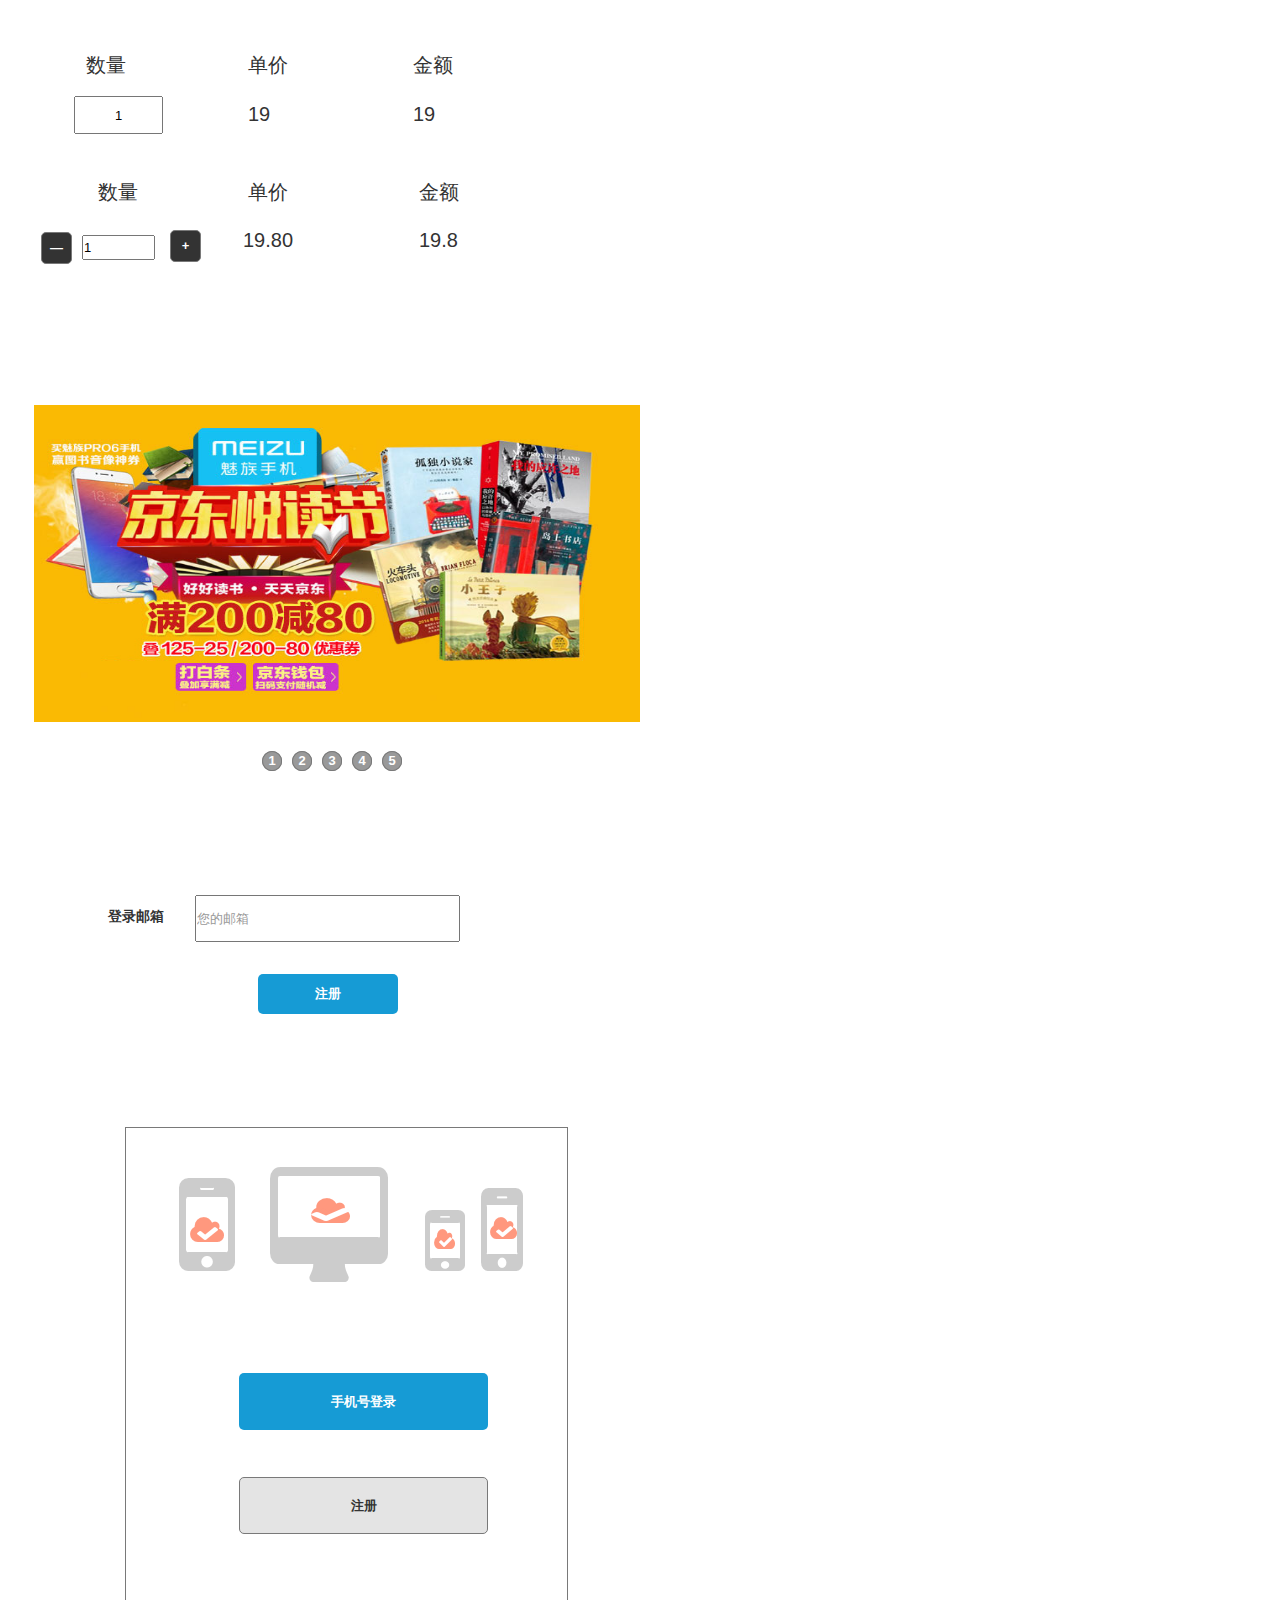
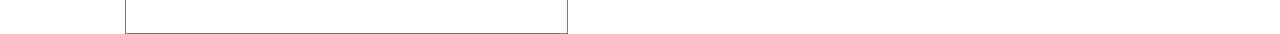
<file: index.html>
﻿<!DOCTYPE html>
<html>
  <head>
    <title>index</title>
    <meta http-equiv="X-UA-Compatible" content="IE=edge"/>
    <meta http-equiv="content-type" content="text/html; charset=utf-8"/>
    <meta name="apple-mobile-web-app-capable" content="yes"/>
    <link href="resources/css/jquery-ui-themes.css" type="text/css" rel="stylesheet"/>
    <link href="resources/css/axure_rp_page.css" type="text/css" rel="stylesheet"/>
    <link href="data/styles.css" type="text/css" rel="stylesheet"/>
    <link href="files/index/styles.css" type="text/css" rel="stylesheet"/>
    <script src="resources/scripts/jquery-1.7.1.min.js"></script>
    <script src="resources/scripts/jquery-ui-1.8.10.custom.min.js"></script>
    <script src="resources/scripts/prototypePre.js"></script>
    <script src="data/document.js"></script>
    <script src="resources/scripts/prototypePost.js"></script>
    <script src="files/index/data.js"></script>
    <script type="text/javascript">
      $axure.utils.getTransparentGifPath = function() { return 'resources/images/transparent.gif'; };
      $axure.utils.getOtherPath = function() { return 'resources/Other.html'; };
      $axure.utils.getReloadPath = function() { return 'resources/reload.html'; };
    </script>
  </head>
  <body>
    <div id="base" class="">

      <!-- Unnamed (矩形) -->
      <div id="u0" class="ax_default label">
        <div id="u0_div" class=""></div>
        <div id="u0_text" class="text ">
          <p><span>数量</span></p>
        </div>
      </div>

      <!-- Unnamed (矩形) -->
      <div id="u1" class="ax_default label">
        <div id="u1_div" class=""></div>
        <div id="u1_text" class="text ">
          <p><span>单价</span></p>
        </div>
      </div>

      <!-- Unnamed (矩形) -->
      <div id="u2" class="ax_default label">
        <div id="u2_div" class=""></div>
        <div id="u2_text" class="text ">
          <p><span>金额</span></p>
        </div>
      </div>

      <!-- Unnamed (矩形) -->
      <div id="u3" class="ax_default label">
        <div id="u3_div" class=""></div>
        <div id="u3_text" class="text ">
          <p><span>19</span></p>
        </div>
      </div>

      <!-- 一号 (矩形) -->
      <div id="u4" class="ax_default label" data-label="一号">
        <div id="u4_div" class=""></div>
        <div id="u4_text" class="text ">
          <p><span>19</span></p>
        </div>
      </div>

      <!-- Unnamed (矩形) -->
      <div id="u5" class="ax_default box_1">
        <div id="u5_div" class=""></div>
      </div>

      <!-- Unnamed (动态面板) -->
      <div id="u6" class="ax_default ax_default_hidden" style="display:none; visibility: hidden">
        <div id="u6_state0" class="panel_state" data-label="State1" style="">
          <div id="u6_state0_content" class="panel_state_content">

            <!-- Unnamed (图片) -->
            <div id="u7" class="ax_default image">
              <img id="u7_img" class="img " src="images/index/u7.jpg"/>
            </div>
          </div>
        </div>
        <div id="u6_state1" class="panel_state" data-label="State2" style="visibility: hidden;">
          <div id="u6_state1_content" class="panel_state_content">

            <!-- Unnamed (图片) -->
            <div id="u8" class="ax_default image">
              <img id="u8_img" class="img " src="images/index/u8.jpg"/>
            </div>
          </div>
        </div>
        <div id="u6_state2" class="panel_state" data-label="State3" style="visibility: hidden;">
          <div id="u6_state2_content" class="panel_state_content">

            <!-- Unnamed (图片) -->
            <div id="u9" class="ax_default image">
              <img id="u9_img" class="img " src="images/index/u9.jpg"/>
            </div>
          </div>
        </div>
        <div id="u6_state3" class="panel_state" data-label="State4" style="visibility: hidden;">
          <div id="u6_state3_content" class="panel_state_content">

            <!-- Unnamed (图片) -->
            <div id="u10" class="ax_default image">
              <img id="u10_img" class="img " src="images/index/u10.jpg"/>
            </div>
          </div>
        </div>
        <div id="u6_state4" class="panel_state" data-label="State5" style="visibility: hidden;">
          <div id="u6_state4_content" class="panel_state_content">

            <!-- Unnamed (图片) -->
            <div id="u11" class="ax_default image">
              <img id="u11_img" class="img " src="images/index/u11.jpg"/>
            </div>
          </div>
        </div>
      </div>

      <!-- 1 (椭圆形) -->
      <div id="u12" class="ax_default ellipse" data-label="1">
        <img id="u12_img" class="img " src="images/index/1_u12.png"/>
        <div id="u12_text" class="text ">
          <p><span>1</span></p>
        </div>
      </div>

      <!-- 2 (椭圆形) -->
      <div id="u13" class="ax_default ellipse" data-label="2">
        <img id="u13_img" class="img " src="images/index/1_u12.png"/>
        <div id="u13_text" class="text ">
          <p><span>2</span></p>
        </div>
      </div>

      <!-- 3 (椭圆形) -->
      <div id="u14" class="ax_default ellipse" data-label="3">
        <img id="u14_img" class="img " src="images/index/1_u12.png"/>
        <div id="u14_text" class="text ">
          <p><span>3</span></p>
        </div>
      </div>

      <!-- 4 (椭圆形) -->
      <div id="u15" class="ax_default ellipse" data-label="4">
        <img id="u15_img" class="img " src="images/index/1_u12.png"/>
        <div id="u15_text" class="text ">
          <p><span>4</span></p>
        </div>
      </div>

      <!-- 5 (椭圆形) -->
      <div id="u16" class="ax_default ellipse" data-label="5">
        <img id="u16_img" class="img " src="images/index/1_u12.png"/>
        <div id="u16_text" class="text ">
          <p><span>5</span></p>
        </div>
      </div>

      <!-- Unnamed (文本框) -->
      <div id="u17" class="ax_default text_field">
        <input id="u17_input" type="text" value="1"/>
      </div>

      <!-- Unnamed (矩形) -->
      <div id="u18" class="ax_default label">
        <div id="u18_div" class=""></div>
        <div id="u18_text" class="text ">
          <p><span>数量</span></p>
        </div>
      </div>

      <!-- Unnamed (矩形) -->
      <div id="u19" class="ax_default label">
        <div id="u19_div" class=""></div>
        <div id="u19_text" class="text ">
          <p><span>单价</span></p>
        </div>
      </div>

      <!-- Unnamed (矩形) -->
      <div id="u20" class="ax_default label">
        <div id="u20_div" class=""></div>
        <div id="u20_text" class="text ">
          <p><span>金额</span></p>
        </div>
      </div>

      <!-- Unnamed (文本框) -->
      <div id="u21" class="ax_default text_field">
        <input id="u21_input" type="text" value="1"/>
      </div>

      <!-- Unnamed (矩形) -->
      <div id="u22" class="ax_default label">
        <div id="u22_div" class=""></div>
        <div id="u22_text" class="text ">
          <p><span>19.80</span></p>
        </div>
      </div>

      <!-- 二号 (矩形) -->
      <div id="u23" class="ax_default label" data-label="二号">
        <div id="u23_div" class=""></div>
        <div id="u23_text" class="text ">
          <p><span>19.8</span></p>
        </div>
      </div>

      <!-- 加号 (矩形) -->
      <div id="u24" class="ax_default button" data-label="加号">
        <div id="u24_div" class=""></div>
        <div id="u24_text" class="text ">
          <p><span>+</span></p>
        </div>
      </div>

      <!-- 减号 (矩形) -->
      <div id="u25" class="ax_default button" data-label="减号">
        <div id="u25_div" class=""></div>
        <div id="u25_text" class="text ">
          <p><span>—</span></p>
        </div>
      </div>

      <!-- Unnamed (组合) -->
      <div id="u26" class="ax_default" data-left="108" data-top="895" data-width="352" data-height="119">

        <!-- 文本 (文本框) -->
        <div id="u27" class="ax_default text_field" data-label="文本">
          <input id="u27_input" type="text" value=""/>
        </div>

        <!-- Unnamed (矩形) -->
        <div id="u28" class="ax_default label">
          <div id="u28_div" class=""></div>
          <div id="u28_text" class="text ">
            <p><span>登录邮箱</span></p>
          </div>
        </div>

        <!-- Unnamed (矩形) -->
        <div id="u29" class="ax_default primary_button">
          <div id="u29_div" class=""></div>
          <div id="u29_text" class="text ">
            <p><span>注册</span></p>
          </div>
        </div>
      </div>

      <!-- Unnamed (矩形) -->
      <div id="u30" class="ax_default box_1">
        <div id="u30_div" class=""></div>
      </div>

      <!-- Unnamed (形状) -->
      <div id="u31" class="ax_default icon">
        <img id="u31_img" class="img " src="images/index/u31.png"/>
      </div>

      <!-- Unnamed (形状) -->
      <div id="u32" class="ax_default icon">
        <img id="u32_img" class="img " src="images/index/u32.png"/>
      </div>

      <!-- Unnamed (形状) -->
      <div id="u33" class="ax_default icon">
        <img id="u33_img" class="img " src="images/index/u33.png"/>
      </div>

      <!-- Unnamed (形状) -->
      <div id="u34" class="ax_default icon">
        <img id="u34_img" class="img " src="images/index/u34.png"/>
      </div>

      <!-- Unnamed (形状) -->
      <div id="u35" class="ax_default icon">
        <img id="u35_img" class="img " src="images/index/u35.png"/>
      </div>

      <!-- Unnamed (形状) -->
      <div id="u36" class="ax_default icon">
        <img id="u36_img" class="img " src="images/index/u35.png"/>
      </div>

      <!-- Unnamed (形状) -->
      <div id="u37" class="ax_default icon">
        <img id="u37_img" class="img " src="images/index/u35.png"/>
      </div>

      <!-- Unnamed (矩形) -->
      <div id="u38" class="ax_default primary_button">
        <div id="u38_div" class=""></div>
        <div id="u38_text" class="text ">
          <p><span>手机号登录</span></p>
        </div>
      </div>

      <!-- Unnamed (矩形) -->
      <div id="u39" class="ax_default button">
        <div id="u39_div" class=""></div>
        <div id="u39_text" class="text ">
          <p><span>注册</span></p>
        </div>
      </div>

      <!-- Unnamed (组合) -->
      <div id="u40" class="ax_default" data-left="190" data-top="1217" data-width="34" data-height="25">

        <!-- Unnamed (形状) -->
        <div id="u41" class="ax_default icon">
          <img id="u41_img" class="img " src="images/index/u41.png"/>
        </div>

        <!-- Unnamed (形状) -->
        <div id="u42" class="ax_default icon">
          <img id="u42_img" class="img " src="images/index/u35.png"/>
        </div>
      </div>

      <!-- Unnamed (组合) -->
      <div id="u43" class="ax_default" data-left="311" data-top="1198" data-width="39" data-height="25">

        <!-- Unnamed (形状) -->
        <div id="u44" class="ax_default icon">
          <img id="u44_img" class="img " src="images/index/u44.png"/>
        </div>

        <!-- Unnamed (形状) -->
        <div id="u45" class="ax_default icon">
          <img id="u45_img" class="img " src="images/index/u45.png"/>
        </div>
      </div>

      <!-- Unnamed (组合) -->
      <div id="u46" class="ax_default" data-left="434" data-top="1229" data-width="21" data-height="20">

        <!-- Unnamed (形状) -->
        <div id="u47" class="ax_default icon">
          <img id="u47_img" class="img " src="images/index/u47.png"/>
        </div>

        <!-- Unnamed (形状) -->
        <div id="u48" class="ax_default icon">
          <img id="u48_img" class="img " src="images/index/u48.png"/>
        </div>
      </div>

      <!-- Unnamed (组合) -->
      <div id="u49" class="ax_default" data-left="490" data-top="1217" data-width="27" data-height="22">

        <!-- Unnamed (形状) -->
        <div id="u50" class="ax_default icon">
          <img id="u50_img" class="img " src="images/index/u50.png"/>
        </div>

        <!-- Unnamed (形状) -->
        <div id="u51" class="ax_default icon">
          <img id="u51_img" class="img " src="images/index/u51.png"/>
        </div>
      </div>
    </div>
  </body>
</html>
</file>
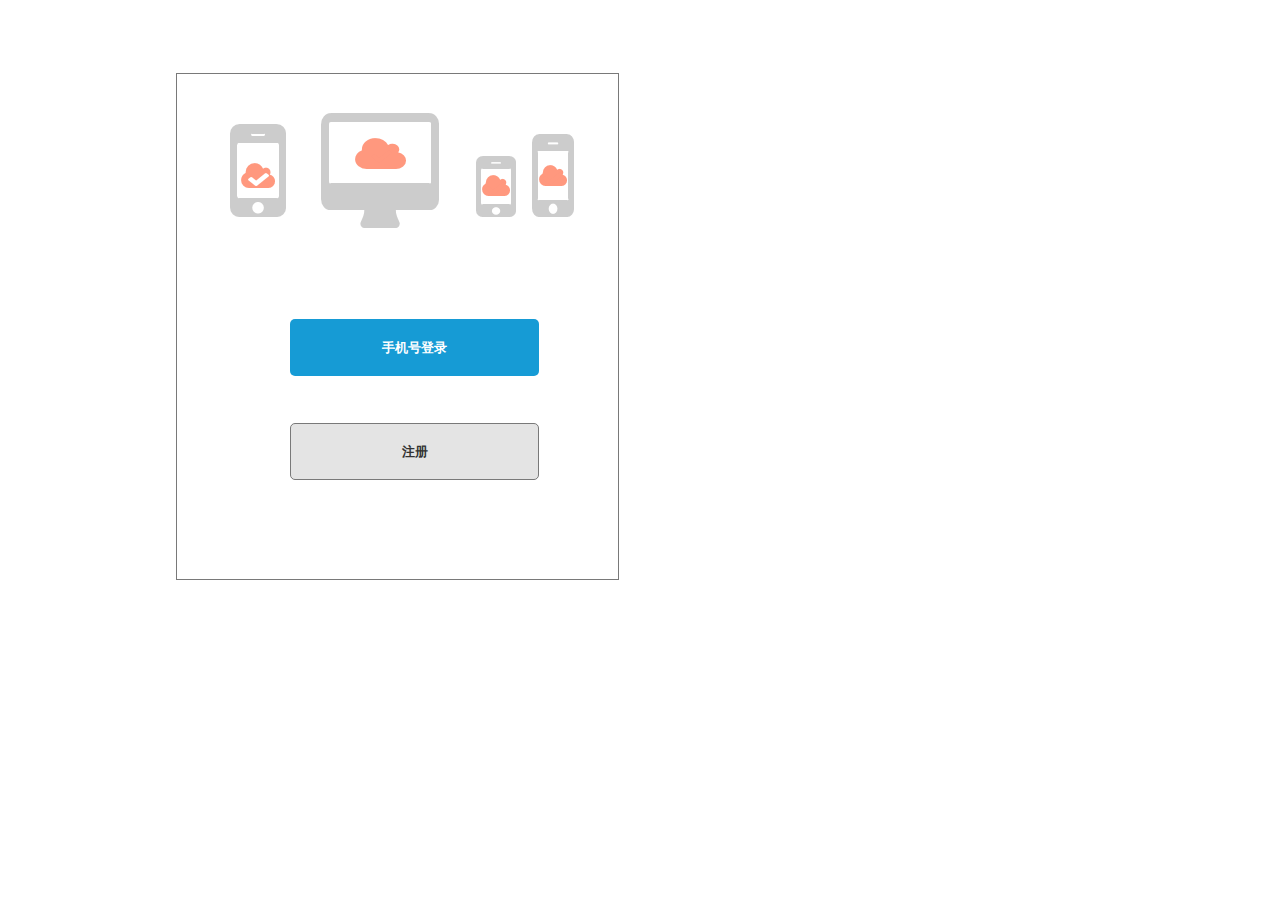
<file: a页面_延伸练习.html>
﻿<!DOCTYPE html>
<html>
  <head>
    <title>A页面 延伸练习</title>
    <meta http-equiv="X-UA-Compatible" content="IE=edge"/>
    <meta http-equiv="content-type" content="text/html; charset=utf-8"/>
    <meta name="apple-mobile-web-app-capable" content="yes"/>
    <link href="resources/css/jquery-ui-themes.css" type="text/css" rel="stylesheet"/>
    <link href="resources/css/axure_rp_page.css" type="text/css" rel="stylesheet"/>
    <link href="data/styles.css" type="text/css" rel="stylesheet"/>
    <link href="files/a页面_延伸练习/styles.css" type="text/css" rel="stylesheet"/>
    <script src="resources/scripts/jquery-1.7.1.min.js"></script>
    <script src="resources/scripts/jquery-ui-1.8.10.custom.min.js"></script>
    <script src="resources/scripts/prototypePre.js"></script>
    <script src="data/document.js"></script>
    <script src="resources/scripts/prototypePost.js"></script>
    <script src="files/a页面_延伸练习/data.js"></script>
    <script type="text/javascript">
      $axure.utils.getTransparentGifPath = function() { return 'resources/images/transparent.gif'; };
      $axure.utils.getOtherPath = function() { return 'resources/Other.html'; };
      $axure.utils.getReloadPath = function() { return 'resources/reload.html'; };
    </script>
  </head>
  <body>
    <div id="base" class="">

      <!-- Unnamed (矩形) -->
      <div id="u60" class="ax_default box_1">
        <div id="u60_div" class=""></div>
      </div>

      <!-- Unnamed (形状) -->
      <div id="u61" class="ax_default icon">
        <img id="u61_img" class="img " src="images/index/u31.png"/>
      </div>

      <!-- Unnamed (形状) -->
      <div id="u62" class="ax_default icon">
        <img id="u62_img" class="img " src="images/index/u32.png"/>
      </div>

      <!-- Unnamed (形状) -->
      <div id="u63" class="ax_default icon">
        <img id="u63_img" class="img " src="images/index/u33.png"/>
      </div>

      <!-- Unnamed (形状) -->
      <div id="u64" class="ax_default icon">
        <img id="u64_img" class="img " src="images/index/u34.png"/>
      </div>

      <!-- Unnamed (形状) -->
      <div id="u65" class="ax_default icon">
        <img id="u65_img" class="img " src="images/index/u35.png"/>
      </div>

      <!-- Unnamed (形状) -->
      <div id="u66" class="ax_default icon">
        <img id="u66_img" class="img " src="images/index/u35.png"/>
      </div>

      <!-- Unnamed (形状) -->
      <div id="u67" class="ax_default icon">
        <img id="u67_img" class="img " src="images/index/u35.png"/>
      </div>

      <!-- Unnamed (矩形) -->
      <div id="u68" class="ax_default primary_button">
        <div id="u68_div" class=""></div>
        <div id="u68_text" class="text ">
          <p><span>手机号登录</span></p>
        </div>
      </div>

      <!-- Unnamed (矩形) -->
      <div id="u69" class="ax_default button">
        <div id="u69_div" class=""></div>
        <div id="u69_text" class="text ">
          <p><span>注册</span></p>
        </div>
      </div>

      <!-- Unnamed (形状) -->
      <div id="u70" class="ax_default icon">
        <img id="u70_img" class="img " src="images/a页面_延伸练习/u70.png"/>
      </div>

      <!-- Unnamed (形状) -->
      <div id="u71" class="ax_default icon">
        <img id="u71_img" class="img " src="images/a页面_延伸练习/u71.png"/>
      </div>

      <!-- Unnamed (形状) -->
      <div id="u72" class="ax_default icon">
        <img id="u72_img" class="img " src="images/a页面_延伸练习/u71.png"/>
      </div>

      <!-- Unnamed (组合) -->
      <div id="u73" class="ax_default" data-left="241" data-top="163" data-width="34" data-height="25">

        <!-- Unnamed (形状) -->
        <div id="u74" class="ax_default icon">
          <img id="u74_img" class="img " src="images/index/u41.png"/>
        </div>

        <!-- Unnamed (形状) -->
        <div id="u75" class="ax_default icon">
          <img id="u75_img" class="img " src="images/index/u35.png"/>
        </div>
      </div>
    </div>
  </body>
</html>
</file>
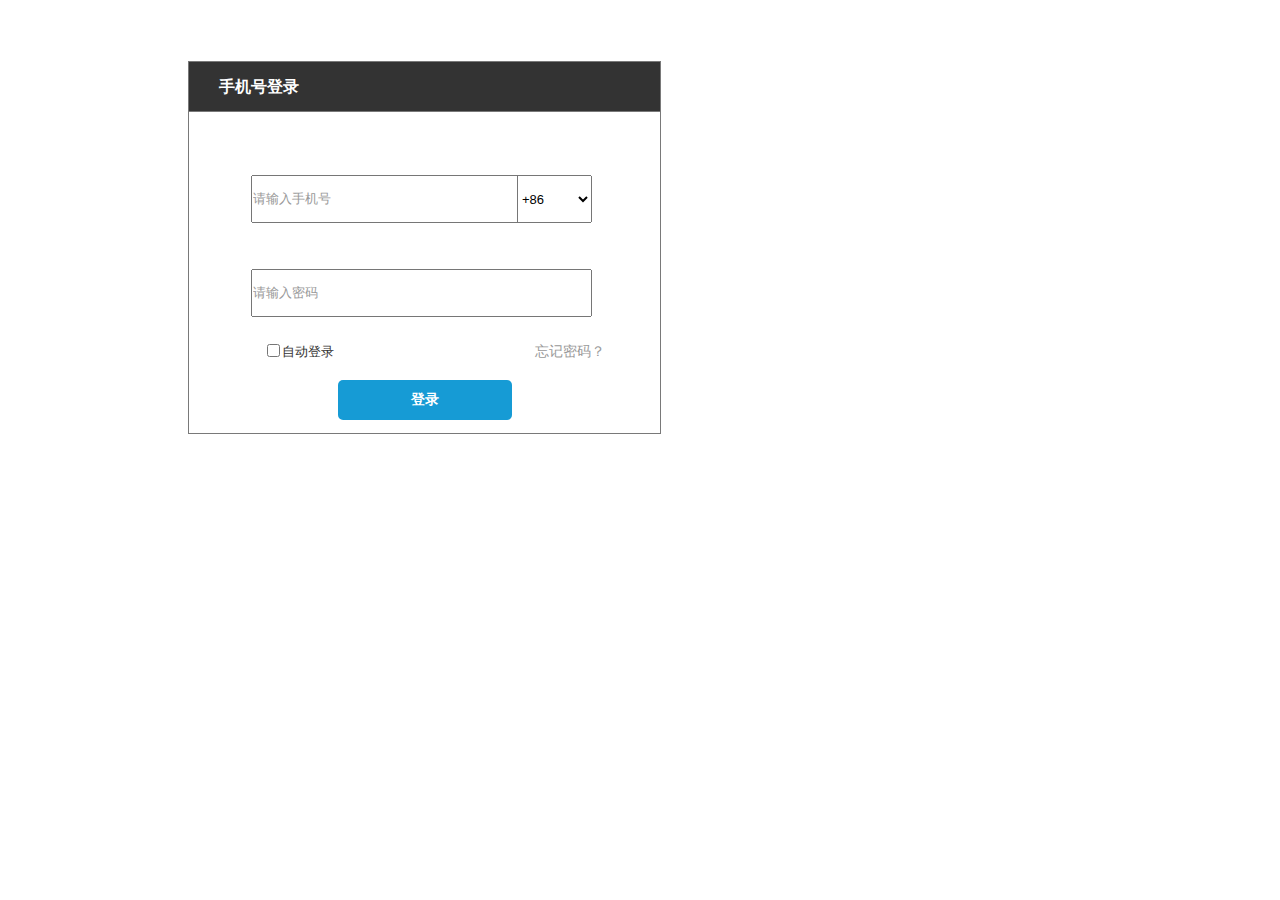
<file: b页面_延伸练习.html>
﻿<!DOCTYPE html>
<html>
  <head>
    <title>B页面 延伸练习</title>
    <meta http-equiv="X-UA-Compatible" content="IE=edge"/>
    <meta http-equiv="content-type" content="text/html; charset=utf-8"/>
    <meta name="apple-mobile-web-app-capable" content="yes"/>
    <link href="resources/css/jquery-ui-themes.css" type="text/css" rel="stylesheet"/>
    <link href="resources/css/axure_rp_page.css" type="text/css" rel="stylesheet"/>
    <link href="data/styles.css" type="text/css" rel="stylesheet"/>
    <link href="files/b页面_延伸练习/styles.css" type="text/css" rel="stylesheet"/>
    <script src="resources/scripts/jquery-1.7.1.min.js"></script>
    <script src="resources/scripts/jquery-ui-1.8.10.custom.min.js"></script>
    <script src="resources/scripts/prototypePre.js"></script>
    <script src="data/document.js"></script>
    <script src="resources/scripts/prototypePost.js"></script>
    <script src="files/b页面_延伸练习/data.js"></script>
    <script type="text/javascript">
      $axure.utils.getTransparentGifPath = function() { return 'resources/images/transparent.gif'; };
      $axure.utils.getOtherPath = function() { return 'resources/Other.html'; };
      $axure.utils.getReloadPath = function() { return 'resources/reload.html'; };
    </script>
  </head>
  <body>
    <div id="base" class="">

      <!-- Unnamed (组合) -->
      <div id="u76" class="ax_default" data-left="188" data-top="61" data-width="473" data-height="373">

        <!-- 输入 (矩形) -->
        <div id="u77" class="ax_default box_1" data-label="输入">
          <div id="u77_div" class=""></div>
        </div>

        <!-- Unnamed (矩形) -->
        <div id="u78" class="ax_default box_1">
          <div id="u78_div" class=""></div>
        </div>

        <!-- Unnamed (矩形) -->
        <div id="u79" class="ax_default label">
          <div id="u79_div" class=""></div>
          <div id="u79_text" class="text ">
            <p><span>手机号登录</span></p>
          </div>
        </div>

        <!-- 输入 (文本框) -->
        <div id="u80" class="ax_default text_field" data-label="输入">
          <input id="u80_input" type="text" value=""/>
        </div>

        <!-- Unnamed (下拉列表框) -->
        <div id="u81" class="ax_default droplist">
          <select id="u81_input">
            <option selected value="+86">+86</option>
            <option value="+77">+77</option>
            <option value="+66">+66</option>
          </select>
        </div>

        <!-- 输入 (文本框) -->
        <div id="u82" class="ax_default text_field" data-label="输入">
          <input id="u82_input" type="text" value=""/>
        </div>

        <!-- Unnamed (复选框) -->
        <div id="u83" class="ax_default checkbox">
          <label for="u83_input" style="position: absolute; left: 0px;">
            <div id="u83_text" class="text ">
              <p><span>自动登录</span></p>
            </div>
          </label>
          <input id="u83_input" type="checkbox" value="checkbox"/>
        </div>

        <!-- Unnamed (矩形) -->
        <div id="u84" class="ax_default label">
          <div id="u84_div" class=""></div>
          <div id="u84_text" class="text ">
            <p><span>忘记密码？</span></p>
          </div>
        </div>

        <!-- Unnamed (矩形) -->
        <div id="u85" class="ax_default primary_button">
          <div id="u85_div" class=""></div>
          <div id="u85_text" class="text ">
            <p><span>登录</span></p>
          </div>
        </div>
      </div>
    </div>
  </body>
</html>
</file>
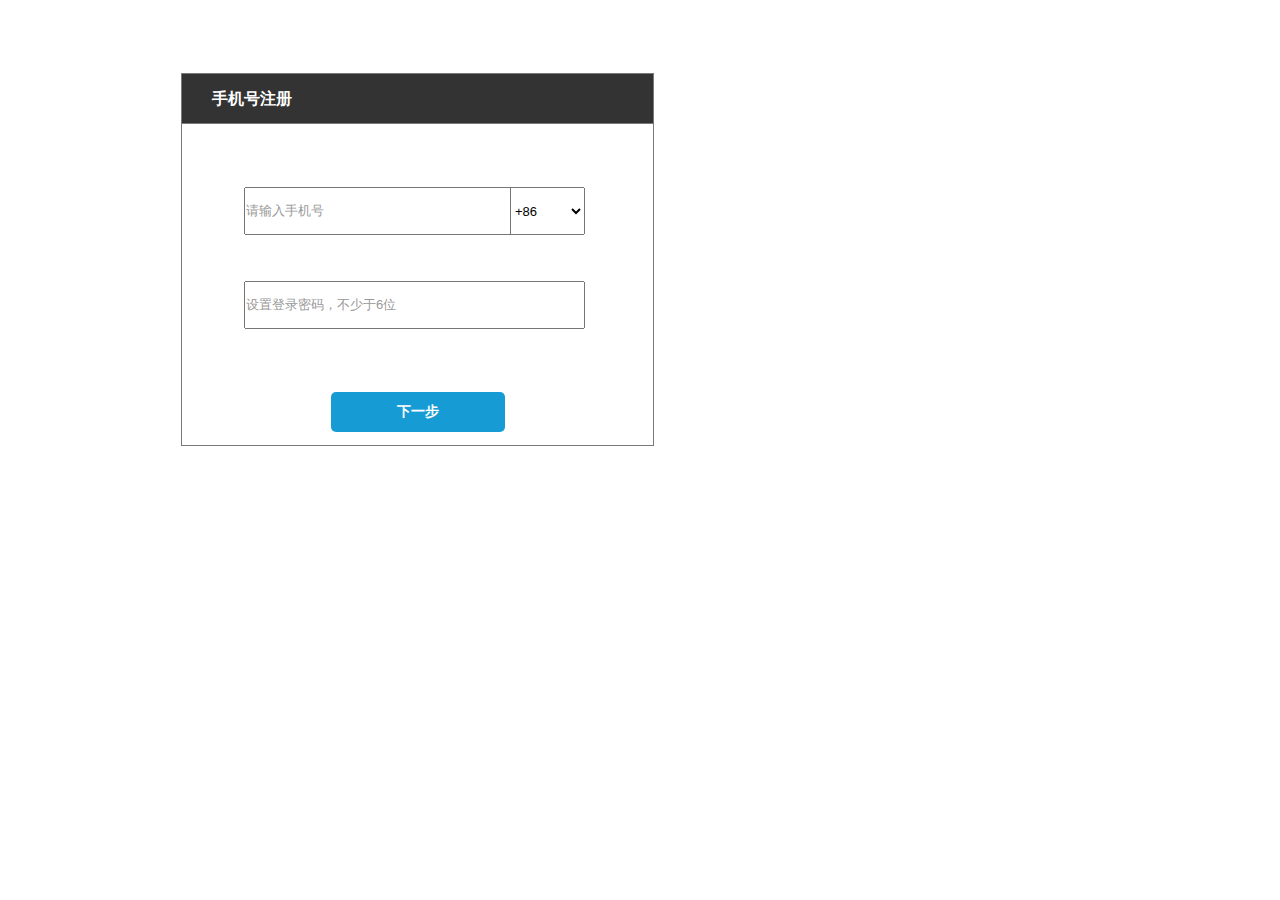
<file: b页面_延伸练习_1.html>
﻿<!DOCTYPE html>
<html>
  <head>
    <title>b页面 延伸练习</title>
    <meta http-equiv="X-UA-Compatible" content="IE=edge"/>
    <meta http-equiv="content-type" content="text/html; charset=utf-8"/>
    <meta name="apple-mobile-web-app-capable" content="yes"/>
    <link href="resources/css/jquery-ui-themes.css" type="text/css" rel="stylesheet"/>
    <link href="resources/css/axure_rp_page.css" type="text/css" rel="stylesheet"/>
    <link href="data/styles.css" type="text/css" rel="stylesheet"/>
    <link href="files/b页面_延伸练习_1/styles.css" type="text/css" rel="stylesheet"/>
    <script src="resources/scripts/jquery-1.7.1.min.js"></script>
    <script src="resources/scripts/jquery-ui-1.8.10.custom.min.js"></script>
    <script src="resources/scripts/prototypePre.js"></script>
    <script src="data/document.js"></script>
    <script src="resources/scripts/prototypePost.js"></script>
    <script src="files/b页面_延伸练习_1/data.js"></script>
    <script type="text/javascript">
      $axure.utils.getTransparentGifPath = function() { return 'resources/images/transparent.gif'; };
      $axure.utils.getOtherPath = function() { return 'resources/Other.html'; };
      $axure.utils.getReloadPath = function() { return 'resources/reload.html'; };
    </script>
  </head>
  <body>
    <div id="base" class="">

      <!-- Unnamed (组合) -->
      <div id="u86" class="ax_default" data-left="181" data-top="73" data-width="473" data-height="373">

        <!-- Unnamed (组合) -->
        <div id="u87" class="ax_default" data-left="181" data-top="73" data-width="473" data-height="373">

          <!-- 输入 (矩形) -->
          <div id="u88" class="ax_default box_1" data-label="输入">
            <div id="u88_div" class=""></div>
          </div>

          <!-- Unnamed (矩形) -->
          <div id="u89" class="ax_default box_1">
            <div id="u89_div" class=""></div>
          </div>

          <!-- Unnamed (矩形) -->
          <div id="u90" class="ax_default label">
            <div id="u90_div" class=""></div>
            <div id="u90_text" class="text ">
              <p><span>手机号注册</span></p>
            </div>
          </div>

          <!-- 输入 (文本框) -->
          <div id="u91" class="ax_default text_field" data-label="输入">
            <input id="u91_input" type="text" value=""/>
          </div>

          <!-- 输入 (文本框) -->
          <div id="u92" class="ax_default text_field" data-label="输入">
            <input id="u92_input" type="text" value=""/>
          </div>

          <!-- Unnamed (矩形) -->
          <div id="u93" class="ax_default primary_button">
            <div id="u93_div" class=""></div>
            <div id="u93_text" class="text ">
              <p><span>下一步</span></p>
            </div>
          </div>
        </div>

        <!-- Unnamed (下拉列表框) -->
        <div id="u94" class="ax_default droplist">
          <select id="u94_input">
            <option selected value="+86">+86</option>
            <option value="+77">+77</option>
            <option value="+66">+66</option>
          </select>
        </div>
      </div>
    </div>
  </body>
</html>
</file>
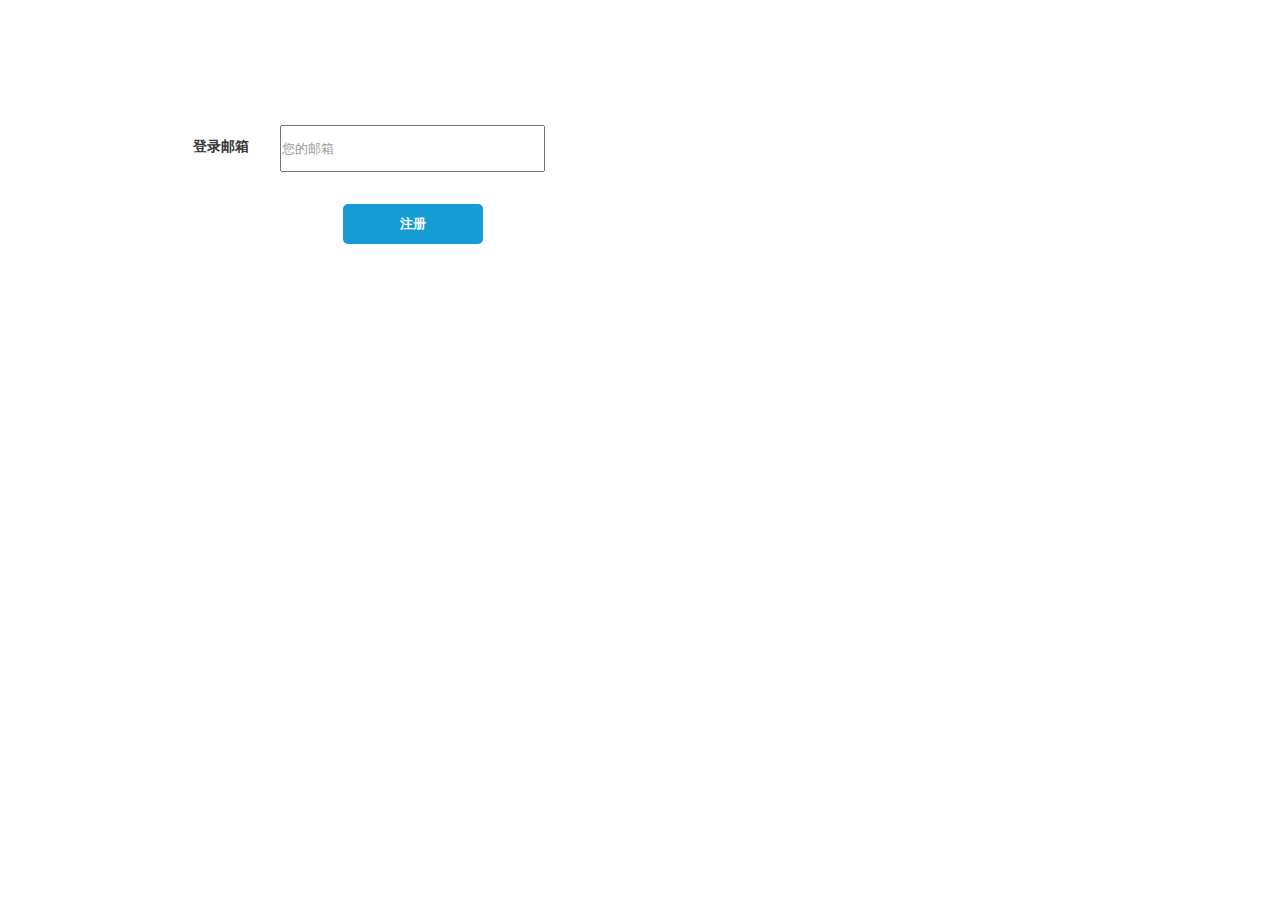
<file: page2_注册页面.html>
﻿<!DOCTYPE html>
<html>
  <head>
    <title>page2 注册页面</title>
    <meta http-equiv="X-UA-Compatible" content="IE=edge"/>
    <meta http-equiv="content-type" content="text/html; charset=utf-8"/>
    <meta name="apple-mobile-web-app-capable" content="yes"/>
    <link href="resources/css/jquery-ui-themes.css" type="text/css" rel="stylesheet"/>
    <link href="resources/css/axure_rp_page.css" type="text/css" rel="stylesheet"/>
    <link href="data/styles.css" type="text/css" rel="stylesheet"/>
    <link href="files/page2_注册页面/styles.css" type="text/css" rel="stylesheet"/>
    <script src="resources/scripts/jquery-1.7.1.min.js"></script>
    <script src="resources/scripts/jquery-ui-1.8.10.custom.min.js"></script>
    <script src="resources/scripts/prototypePre.js"></script>
    <script src="data/document.js"></script>
    <script src="resources/scripts/prototypePost.js"></script>
    <script src="files/page2_注册页面/data.js"></script>
    <script type="text/javascript">
      $axure.utils.getTransparentGifPath = function() { return 'resources/images/transparent.gif'; };
      $axure.utils.getOtherPath = function() { return 'resources/Other.html'; };
      $axure.utils.getReloadPath = function() { return 'resources/reload.html'; };
    </script>
  </head>
  <body>
    <div id="base" class="">

      <!-- Unnamed (组合) -->
      <div id="u52" class="ax_default" data-left="193" data-top="125" data-width="352" data-height="119">

        <!-- 文本 (文本框) -->
        <div id="u53" class="ax_default text_field" data-label="文本">
          <input id="u53_input" type="text" value=""/>
        </div>

        <!-- Unnamed (矩形) -->
        <div id="u54" class="ax_default label">
          <div id="u54_div" class=""></div>
          <div id="u54_text" class="text ">
            <p><span>登录邮箱</span></p>
          </div>
        </div>

        <!-- Unnamed (矩形) -->
        <div id="u55" class="ax_default primary_button">
          <div id="u55_div" class=""></div>
          <div id="u55_text" class="text ">
            <p><span>注册</span></p>
          </div>
        </div>
      </div>
    </div>
  </body>
</html>
</file>
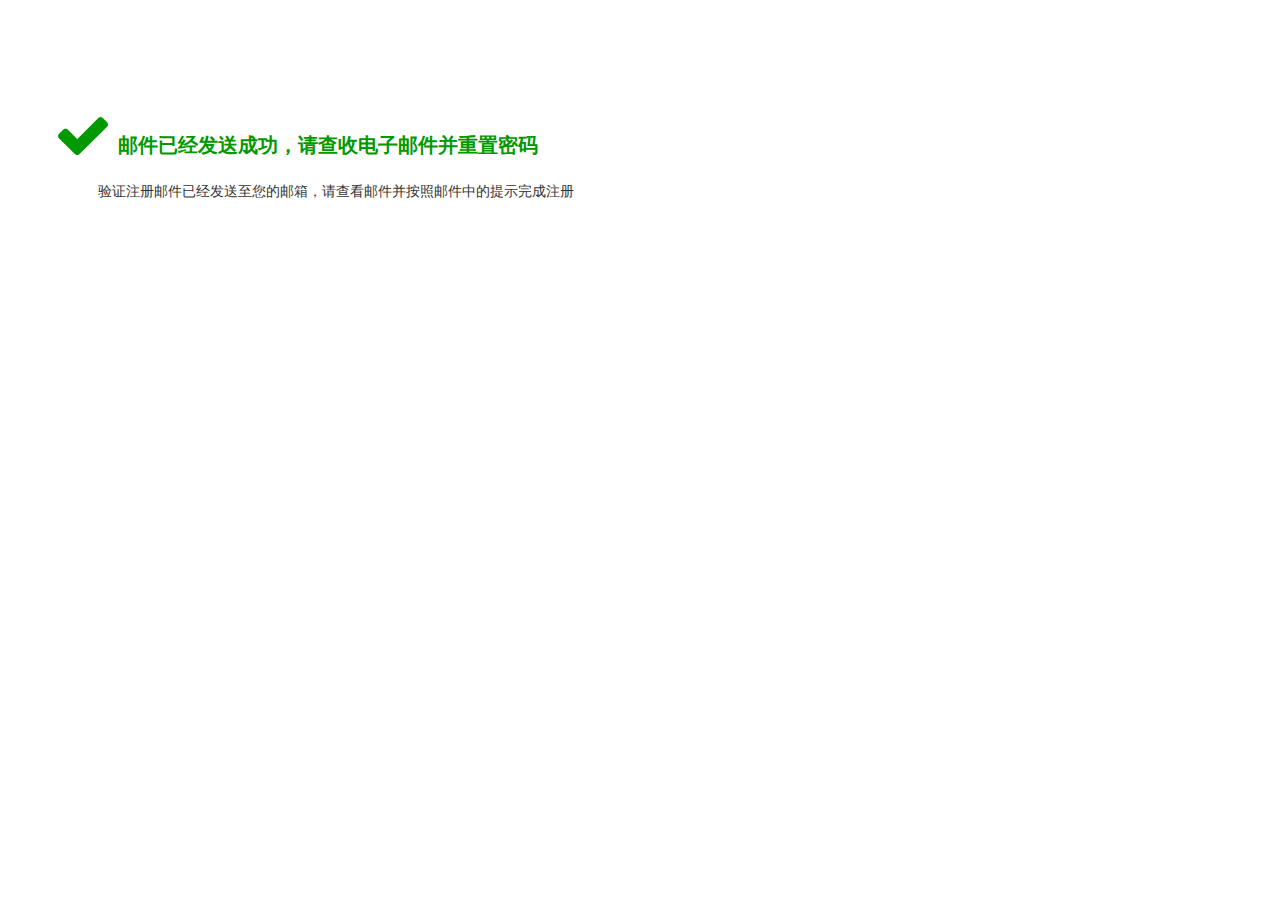
<file: page3_成功页面.html>
﻿<!DOCTYPE html>
<html>
  <head>
    <title>page3 成功页面</title>
    <meta http-equiv="X-UA-Compatible" content="IE=edge"/>
    <meta http-equiv="content-type" content="text/html; charset=utf-8"/>
    <meta name="apple-mobile-web-app-capable" content="yes"/>
    <link href="resources/css/jquery-ui-themes.css" type="text/css" rel="stylesheet"/>
    <link href="resources/css/axure_rp_page.css" type="text/css" rel="stylesheet"/>
    <link href="data/styles.css" type="text/css" rel="stylesheet"/>
    <link href="files/page3_成功页面/styles.css" type="text/css" rel="stylesheet"/>
    <script src="resources/scripts/jquery-1.7.1.min.js"></script>
    <script src="resources/scripts/jquery-ui-1.8.10.custom.min.js"></script>
    <script src="resources/scripts/prototypePre.js"></script>
    <script src="data/document.js"></script>
    <script src="resources/scripts/prototypePost.js"></script>
    <script src="files/page3_成功页面/data.js"></script>
    <script type="text/javascript">
      $axure.utils.getTransparentGifPath = function() { return 'resources/images/transparent.gif'; };
      $axure.utils.getOtherPath = function() { return 'resources/Other.html'; };
      $axure.utils.getReloadPath = function() { return 'resources/reload.html'; };
    </script>
  </head>
  <body>
    <div id="base" class="">

      <!-- Unnamed (矩形) -->
      <div id="u56" class="ax_default label">
        <div id="u56_div" class=""></div>
      </div>

      <!-- Unnamed (矩形) -->
      <div id="u57" class="ax_default _文本段落">
        <div id="u57_div" class=""></div>
        <div id="u57_text" class="text ">
          <p style="font-size:13px;"><span><br></span></p><p style="font-size:20px;"><span>邮件已经发送成功，请查收电子邮件并重置密码</span></p>
        </div>
      </div>

      <!-- Unnamed (形状) -->
      <div id="u58" class="ax_default icon">
        <img id="u58_img" class="img " src="images/page3_成功页面/u58.png"/>
      </div>

      <!-- MessageText (矩形) -->
      <div id="u59" class="ax_default label" data-label="MessageText">
        <div id="u59_div" class=""></div>
        <div id="u59_text" class="text ">
          <p><span>验证注册邮件已经发送至您的邮箱，请查看邮件并按照邮件中的提示完成注册</span></p>
        </div>
      </div>
    </div>
  </body>
</html>
</file>
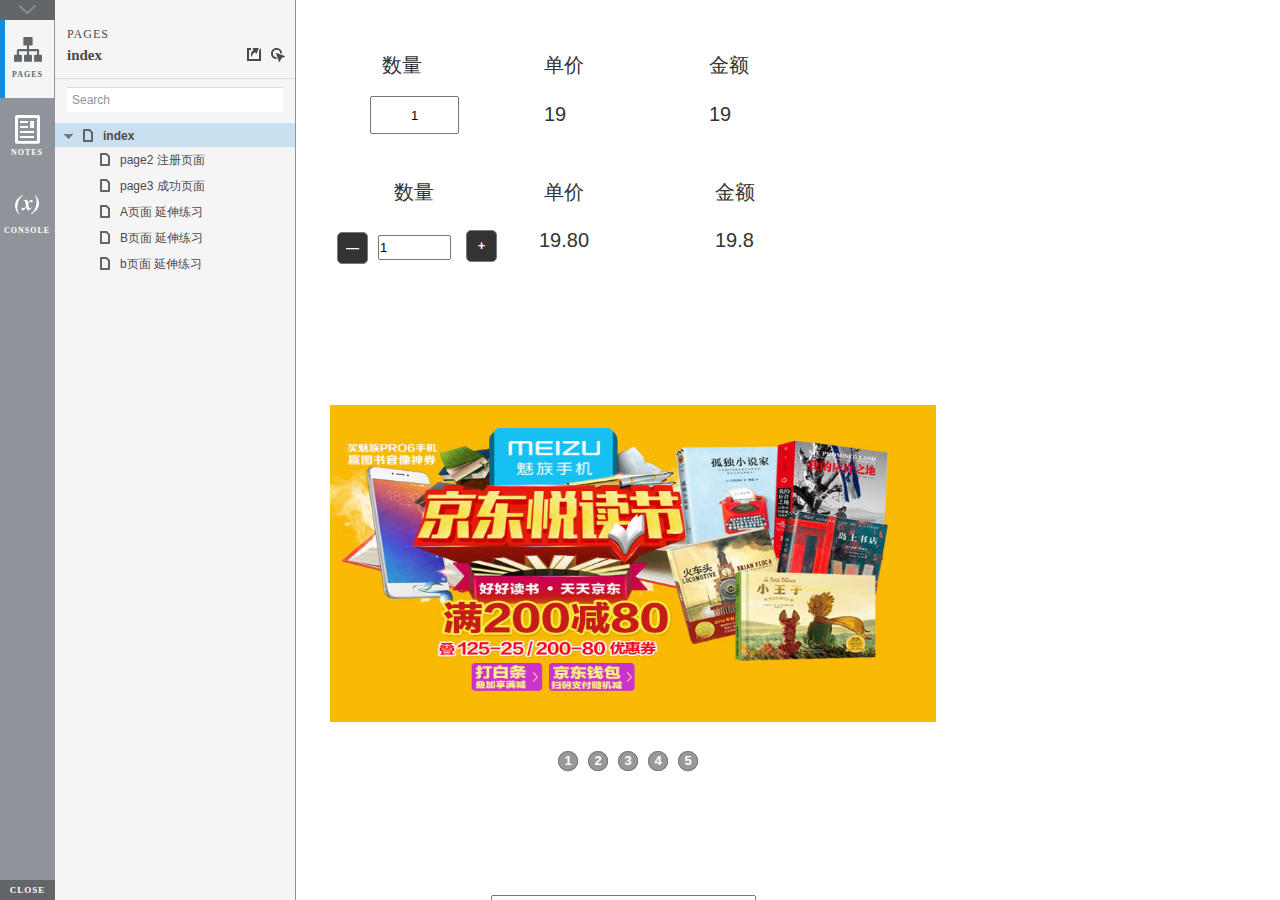
<file: start.html>
<!DOCTYPE html>
<html xmlns="http://www.w3.org/1999/xhtml" xml:lang="en" lang="en">
<head>
    <title>Untitled Document</title>
    <meta http-equiv="X-UA-Compatible" content="IE=edge"/>
    <meta http-equiv="content-type" content="text/html; charset=utf-8" />
    <meta name="viewport" content="width=device-width, initial-scale=1.0" />
    <meta name="apple-mobile-web-app-capable" content="yes" />
    <link type="text/css" href="resources/css/reset.css" rel="Stylesheet" />
    <link type="text/css" href="resources/css/default.css" rel="Stylesheet" />
    <!--<link href='https://fonts.googleapis.com/css?family=Nunito:300' rel='stylesheet' type='text/css'>-->

    <script type="text/javascript">
        if (location.href.toString().indexOf('file://localhost/') == 0) {
            location.href = location.href.toString().replace('file://localhost/', 'file:///');
        }
    </script>

    <!-- 8.0.0.3372 -->
<script src="resources/scripts/jquery-1.7.1.min.js"></script>
<script src="resources/scripts/startPre.js"></script>
<script src="data/document.js"></script>

    <style type="text/css">

#outerContainer {
	width:1000px;
	height:1500px;
}

.vsplitbar {
    width: 3px;
    /*background: #B9B9B9;*/
    border-right: 1px solid #8f949a;
}

.vsplitbar:hover, .vsplitbar.active {
    background: #8f949a;
}

#rightPanel {
    background-color: White;
}

/*#leftPanel {
    min-width: 120px;
}*/

.splitterMask {
   position:absolute;
   top: 0;
   left: 0;
   width: 100%;
   height: 100%;
   overflow: hidden;
   background-image: url(resources/images/transparent.gif);
   z-index: 20000;
}

    </style>
    <script type="text/javascript" language="JavaScript"><!--
        var SITEMAP_COLLAPSE_VAR_NAME = 'c';
        var PLUGIN_VAR_NAME = 'g';
        var FOOTNOTES_VAR_NAME = 'fn';
        var ADAPTIVE_VIEW_VAR_NAME = 'view';
        var lastLeftPanelWidth = 295;
        var toolBarOnly = true;

        // isolate scope
        (function() {
            setUpController();
            
            var configuration = $axure.document.configuration;
            var _settings = {};
            _settings.projectId = configuration.prototypeId;
            _settings.isAxshare = configuration.isAxshare;
            _settings.loadFeedbackPlugin = configuration.loadFeedbackPlugin;
            var cHash = getHashStringVar(SITEMAP_COLLAPSE_VAR_NAME);
            _settings.startCollapsed = cHash == "1";
            if(cHash == "2") closePlayer();
            var gHash = getHashStringVar(PLUGIN_VAR_NAME);
            if(gHash == "") gHash = 1;
            _settings.startPluginGid = gHash;

            $axure.player.settings = _settings;

            $(window).bind('load', function() {
                if(CHROME_5_LOCAL && !$('body').attr('pluginDetected')) {
                    window.location = 'resources/chrome/chrome.html';
                }
            });

            $(document).ready(function() {
                $axure.page.bind('load.start', mainFrame_onload);
                $axure.messageCenter.addMessageListener(messageCenter_message);

                $(document).on('pluginShown', function (event, data) {
                    setVarInCurrentUrlHash('g', data ? data : '');
                });

                $(document).on('pluginCreated', function(event, data) {
                    if($axure.player.settings.startPluginGid == data) {
                        $axure.player.showPlugin(data);
                    }
                });

                if($axure.player.settings.loadFeedbackPlugin) {
                    if($axure.player.settings.isAxshare) {
                        $axure.utils.loadJS('/Scripts/plugins/feedback/feedback8.js');
                    } else {
                        $axure.utils.loadJS('http://share.axure.com/Scripts/plugins/feedback/feedback8.js');
                    }
                }

                if(navigator.userAgent.indexOf("MSIE") >= 0) $('#outerContainer').width('100%');
                initialize();
                if($axure.player.settings.startCollapsed) $('#outerContainer').splitter({ sizeLeft: 0 });
                else $('#outerContainer').splitter({ sizeLeft: lastLeftPanelWidth });
                $('#leftPanel').width(lastLeftPanelWidth);
                
                $(window).resize(function() { resizeContent(); });

                $('#maximizePanelContainer').hide();

                initializeLogo();

                $(window).resize();
                resizeContent();
                
                $axure.player.collapseToBar();

                if($axure.player.settings.startCollapsed) {
                    collapse();
                    $('#leftPanel').width(0);
                }

                if(MOBILE_DEVICE) {
                    $('#interfaceControlFrameMinimizeContainer').height('45px');
                    $('#interfaceControlFrameMinimizeContainer a').height('45px');
                    $('#interfaceControlFrameHeaderContainer').css('margin-top','45px');
                    $('#interfaceControlFrameCloseContainer a').css('padding','10px 0px');
                    $('#maximizePanelContainer').height('45px');//.css('top','inherit').css('bottom','0px');

                    $('body').removeClass('hashover');

                    if(IOS) {
                        $('#rightPanel').css('overflow', 'auto').css('-webkit-overflow-scrolling', 'touch').css('-ms-overflow-x', 'hidden');

                        window.addEventListener("orientationchange", function() {
                            var viewport = document.querySelector("meta[name=viewport]");
                            //so iOS doesn't zoom when switching back to portrait
                            viewport.setAttribute('content', 'width=device-width, initial-scale=1.0, maximum-scale=1.0');
                            viewport.setAttribute('content', 'width=device-width, initial-scale=1.0');
                            resizeContent();
                        }, false);

                        $axure.page.bind('load.start', function() {
                            resizeContent();
                        });
                    }
                }

            });

            function initialize() {
                var legacyQString = getQueryString("Page");
                if (legacyQString.length > 0) {
                    location.href = location.href.substring(0, location.href.indexOf("?")) + "#p=" + legacyQString;
                    return;
                }

                var mainFrame = document.getElementById("mainFrame");
                //if it's local file on safari, test if we can access mainframe after its loaded
                if(SAFARI && document.location.href.indexOf('file://') >= 0) {
                    $(mainFrame).load(function () {
                        var canAccess;
                        try {
                            var mainFrameWindow = mainFrame.contentWindow || mainFrame.contentDocument;
                            mainFrameWindow['safari_file_CORS'] = 'Y';
                            canAccess = mainFrameWindow['safari_file_CORS'] === 'Y';
                        } catch(err) {
                            canAccess = false;
                        }

                        if(!canAccess) window.location = 'resources/chrome/safari.html';
                    });
                }

                mainFrame.contentWindow.location.href = getInitialUrl();
            }

            function initializeLogo() {
                if($axure.document.configuration.logoImagePath) {
                    var image = new Image();
                    image.onload = function() {
                        $('#logoImage').css('max-width', this.width + 'px');
                        $axure.player.resizeContent();
                    };
                    image.src = $axure.document.configuration.logoImagePath;
                
                    $('#interfaceControlFrameLogoImageContainer').html('<img id="logoImage" src="" />');
                    $('#logoImage').attr('src', $axure.document.configuration.logoImagePath).load(function() { resizeContent(); });
                } else $('#interfaceControlFrameLogoImageContainer').hide();

                if ($axure.document.configuration.logoImageCaption) {
                    $('#interfaceControlFrameLogoCaptionContainer').html($axure.document.configuration.logoImageCaption);
                } else $('#interfaceControlFrameLogoCaptionContainer').hide();

                if(!$('#interfaceControlFrameLogoImageContainer').is(':visible') && !$('#interfaceControlFrameLogoCaptionContainer').is(':visible')) {
                    $('#interfaceControlFrameLogoContainer').hide();
                }
            }

            var resizeContent = $axure.player.resizeContent = function() {
                var newHeight = $(window).height();
                var newWidth = $(window).width();

                var controlContainerHeight = newHeight;// - 30;
                if($('#interfaceControlFrameLogoContainer').is(':visible')) controlContainerHeight -= $('#interfaceControlFrameLogoContainer').outerHeight();// + 16;

                $('#outerContainer').height(newHeight).width(newWidth);
                $('.vsplitbar').height(newHeight);
                $('#leftPanel').height(newHeight);
                $('#interfaceControlFrame').height(newHeight);
                $('#interfaceControlFrameContainer').height(newHeight);
                $('#interfaceControlFrameHostContainer').height(controlContainerHeight);

                $('#rightPanel').height(newHeight);
                $('#mainFrame').height(newHeight);

                if($('#leftPanel').is(':visible')) $('#rightPanel').width($(window).width() - $('#leftPanel').width() - 1);// $('.vsplitbar').width());
                else $('#rightPanel').width($(window).width());

                $(document).trigger('ContainerHeightChange',[controlContainerHeight]);

                if(MOBILE_DEVICE) {
                    if(!(getHashStringVar(ADAPTIVE_VIEW_VAR_NAME).length > 0)) $axure.messageCenter.postMessage('setAdaptiveViewForSize', {'width':newWidth, 'height':$('#rightPanel').height()});
                }
            }

            var collapseToBar = $axure.player.collapseToBar = function() {
                lastLeftPanelWidth = $('#leftPanel').width();
                $('#leftPanel').width('55px');
                $('.vsplitbar').hide();
                $('#rightPanel').width($(window).width() - $('#leftPanel').width());
                $(window).resize();
                $('#outerContainer').trigger('resize');
                toolBarOnly = true;
            }

            var expandFromBar = $axure.player.expandFromBar = function() {
                if($('.vsplitbar').is(':visible')) return;

                $('#leftPanel').width(lastLeftPanelWidth);
                $('.vsplitbar').show();
                $('#rightPanel').width($(window).width() - $('#leftPanel').width() - 1);// $('.vsplitbar').width());
                $(window).resize();
                $('#outerContainer').trigger('resize');
                toolBarOnly = false;
            }

        })();

        function messageCenter_message(message, data) {
            if(message == 'expandFrame') expand();
            else if(message == 'getCollapseFrameOnLoad' && $axure.player.settings.startCollapsed && !MOBILE_DEVICE) $axure.messageCenter.postMessage('collapseFrameOnLoad');
        }

        
        function getInitialUrl() {
            var pageName = getHashStringVar("p");
            if(pageName.length > 0) return pageName + ".html";
            else {
                var url = getFirstPageUrl($axure.document.sitemap.rootNodes);
                return (url ? url : "about:blank");
            }
        }

        function getFirstPageUrl(nodes) {
            for (var i = 0; i < nodes.length; i++) {
                var node = nodes[i];
                if (node.url) return node.url;
                else {
                    var hasChildren = (node.children && node.children.length > 0);
                    if (hasChildren) {
                        var url = getFirstPageUrl(node.children);
                        if (url) return url;
                    }
                }
            }
            return null;
        }

        function closePlayer() {
            if($axure.page.location) window.location.href = $axure.page.location;
            else {
                var pageFile = getInitialUrl();
                var currentLocation = window.location.toString();
                window.location.href = currentLocation.substr(0, currentLocation.lastIndexOf("/") + 1) + pageFile;
            }
        }

        function replaceHash(newHash) {
            var currentLocWithoutHash = window.location.toString().split('#')[0];

            //We use replace so that every hash change doesn't get appended to the history stack.
            //We use replaceState in browsers that support it, else replace the location
            if(typeof window.history.replaceState != 'undefined') {
                try {
                    //Chrome 45 (Version 45.0.2454.85 m) started throwing an error here when generated locally (this only happens with sitemap open) which broke all interactions.
                    //try catch breaks the url adjusting nicely when the sitemap is open, but all interactions and forward and back buttons work.
                    //Uncaught SecurityError: Failed to execute 'replaceState' on 'History': A history state object with URL 'file:///C:/Users/Ian/Documents/Axure/HTML/Untitled/start.html#p=home' cannot be created in a document with origin 'null'.
                    window.history.replaceState(null, null, currentLocWithoutHash + newHash);
                } catch(ex) {}
            } else {
                window.location.replace(currentLocWithoutHash + newHash);
            }
        }

        function collapse() {
            setVarInCurrentUrlHash('c', 1);
            if(!toolBarOnly) lastLeftPanelWidth = $('#leftPanel').width();

            $('#maximizePanelContainer').show();
            $('#leftPanel').hide();
            $('.vsplitbar').hide();
            $('#rightPanel').width($(window).width());
            $(window).resize();
            $('#outerContainer').trigger('resize');

            $(document).trigger('sidebarCollapse');

            if(MOBILE_DEVICE) {
                $('#maximizePanelContainer').animate({
                    top:$('#rightPanel').height() - $('#maximizePanelContainer').height()
                }, 300, 'swing', function() {
                    $('#maximizePanelContainer').css('top', 'inherit').css('bottom', '0px');
                });
            }
        }

        function expand() {
            if(MOBILE_DEVICE) {
                $('#maximizePanelContainer').css('top', '0px').css('bottom', 'inherit');
            }

            deleteVarFromCurrentUrlHash('c');
            $('#maximizePanelContainer').hide();
            $('#leftPanel').width(lastLeftPanelWidth);
            $('#leftPanel').show();
            if(!toolBarOnly) {
                $('.vsplitbar').show();
                $('#rightPanel').width($(window).width() - $('#leftPanel').width() - 1);
            } else {
                $axure.player.collapseToBar();
            }
            $(window).resize();
            $('#outerContainer').trigger('resize');

            $(document).trigger('sidebarExpanded');
        }


        function mainFrame_onload() {
            if($axure.page.pageName) document.title = $axure.page.pageName;
        }

        function getQueryString(query) {
            var qstring = self.location.href.split("?");
            if(qstring.length < 2) return "";
            return GetParameter(qstring, query);
        }
        
        function GetParameter(qstring, query) {
            var prms = qstring[1].split("&");
            var frmelements = new Array();
            var currprmeter, querystr = "";

            for(var i = 0; i < prms.length; i++) {
                currprmeter = prms[i].split("=");
                frmelements[i] = new Array();
                frmelements[i][0] = currprmeter[0];
                frmelements[i][1] = currprmeter[1];
            }

            for(j = 0; j < frmelements.length; j++) {
                if(frmelements[j][0].toLowerCase() == query.toLowerCase()) {
                    querystr = frmelements[j][1];
                    break;
                }
            }
            return querystr;
        }
        
        function getHashStringVar(query) {
            var qstring = self.location.href.split("#");
            if(qstring.length < 2) return "";
            return GetParameter(qstring, query);
        }

        function setHashStringVar(currentHash, varName, varVal) {
            var varWithEqual = varName + '=';
            var poundVarWithEqual = varVal === '' ? '' :  '#' + varName + '=' + varVal;
            var ampVarWithEqual = varVal === '' ? '' :  '&' + varName + '=' + varVal;
            var hashToSet = '';

            var pageIndex = currentHash.indexOf('#' + varWithEqual);
            if(pageIndex == -1) pageIndex = currentHash.indexOf('&' + varWithEqual);
            if(pageIndex != -1) {
                var newHash = currentHash.substring(0, pageIndex);

                newHash = newHash == '' ? poundVarWithEqual : newHash + ampVarWithEqual;

                var ampIndex = currentHash.indexOf('&', pageIndex + 1);
                if(ampIndex != -1) {
                    newHash = newHash == '' ? '#' + currentHash.substring(ampIndex + 1) : newHash + currentHash.substring(ampIndex);
                }
                hashToSet = newHash;
            } else if(currentHash.indexOf('#') != -1) {
                hashToSet = currentHash + ampVarWithEqual;
            } else {
                hashToSet = poundVarWithEqual;
            }

            if(hashToSet != '' || varVal == '') {
                return hashToSet;
            }

            return null;
        }

        function setVarInCurrentUrlHash(varName, varVal) {
            var newHash = setHashStringVar(window.location.hash, varName, varVal);

            if(newHash != null) {
                replaceHash(newHash);
            }
        }

        function deleteHashStringVar(currentHash, varName) {
            var varWithEqual = varName + '=';

            var pageIndex = currentHash.indexOf('#' + varWithEqual);
            if(pageIndex == -1) pageIndex = currentHash.indexOf('&' + varWithEqual);
            if(pageIndex != -1) {
                var newHash = currentHash.substring(0, pageIndex);

                var ampIndex = currentHash.indexOf('&', pageIndex + 1);

                //IF begin of string....if none blank, ELSE # instead of & and rest
                //IF in string....prefix + if none blank, ELSE &-rest
                if(newHash == '') { //beginning of string
                    newHash = ampIndex != -1 ? '#' + currentHash.substring(ampIndex + 1) : '';
                } else { //somewhere in the middle
                    newHash = newHash + (ampIndex != -1 ? currentHash.substring(ampIndex) : '');
                }

                return newHash;
            }

            return null;
        }

        function deleteVarFromCurrentUrlHash(varName) {
            var newHash = deleteHashStringVar(window.location.hash, varName);

            if(newHash != null) {
                replaceHash(newHash);
            }
        }
    --></script>
    
    <link type="text/css" rel="Stylesheet" href="plugins/sitemap/styles/sitemap.css" />
    <link type="text/css" rel="Stylesheet" href="plugins/page_notes/styles/page_notes.css" />
    <link type="text/css" rel="Stylesheet" href="plugins/debug/styles/debug.css" />
    <script src="resources/scripts/startPost.js"></script>


    <!--<link type="text/css" rel="Stylesheet" href="plugins/recordplay/styles/recordplay.css" />
    <script type="text/javascript" src="plugins/recordplay/recordplay.js"></script>-->
    

</head>
<body scroll="no" class="hashover">
    <div id="outerContainer">

        <div id="leftPanel">
            <div id="interfaceControlFrame">
                <div id="interfaceControlFrameMinimizeContainer">
                    <a title="Collapse" id="interfaceControlFrameMinimizeButton" onclick="collapse();">&nbsp;</a>
                </div>
                <div id="interfaceControlFrameHeaderContainer">
                    <ul id="interfaceControlFrameHeader"></ul>
                </div>
                <div id="interfaceControlFrameContainer">
                    <div id="interfaceControlFrameLogoContainer">
                        <div id="interfaceControlFrameLogoImageContainer"></div>
                        <div id="interfaceControlFrameLogoCaptionContainer"></div>
                    </div>
                    <div id="interfaceControlFrameHostContainer">
                    </div>
                </div>
                <div id="interfaceControlFrameCloseContainer">
                    <a title="Close" id="interfaceControlFrameCloseButton" onclick="closePlayer();">CLOSE</a>
                </div>
            </div>
        </div>
        <div id="rightPanel">
            <iframe id="mainFrame" name="mainFrame" width="100%" height="100%" src="" frameborder="0" style="display: block;" webkitallowfullscreen mozallowfullscreen allowfullscreen></iframe>
        </div>

    </div>

    <div id="maximizePanelContainer">
        <iframe id="expandFrame" src="resources/expand.html" width="100%" height="100%" scrolling="no" allowtransparency="true" frameborder="0"></iframe>
    </div>

</body>
</html>
</file>
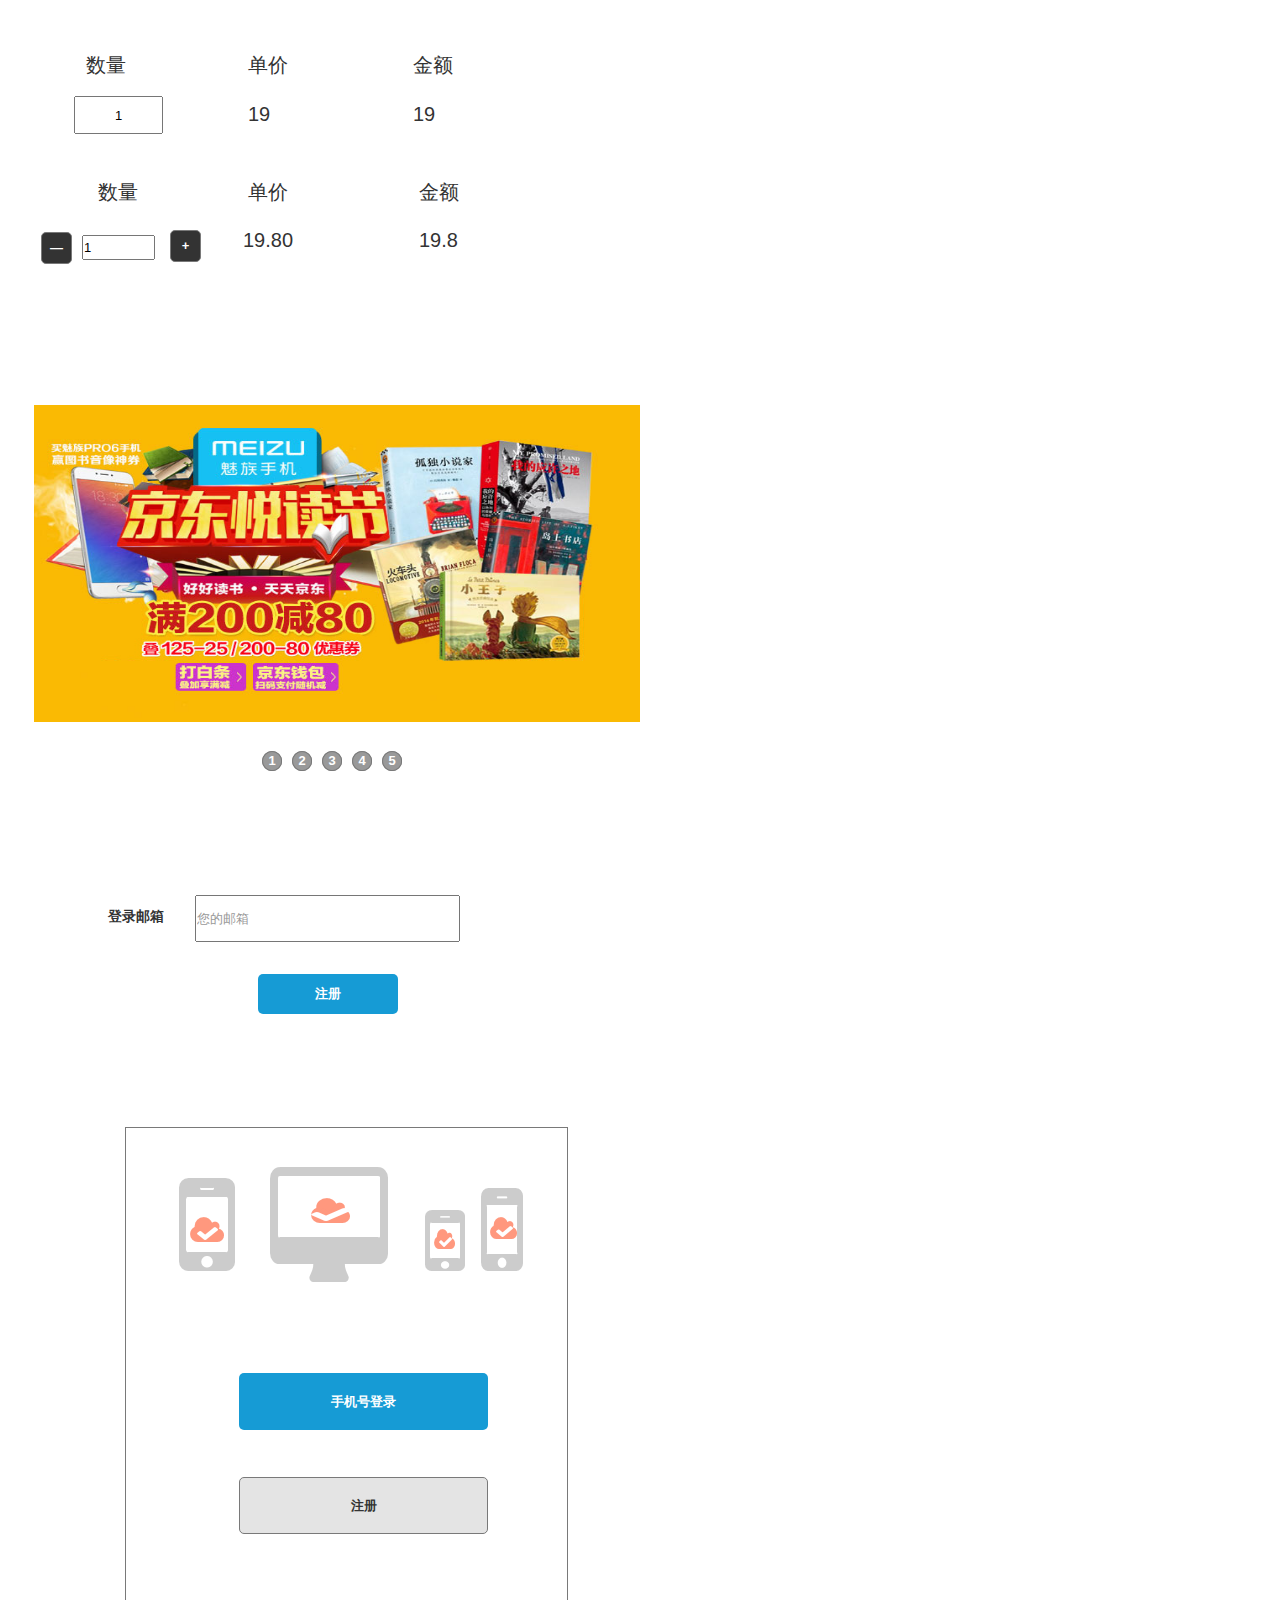
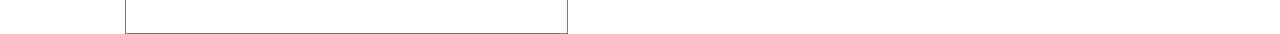
<file: resources/reload.html>
﻿<html>
	<head>
		<title></title>
	</head>
	<body>
	
	<script language="javascript">
	function getUrl() {
      var query = window.location.hash.substring(1);
      var vars = query.split("&&&");
      for (var i=0;i<vars.length;i++) {
        var url = vars[i];
        return decodeURI(url).replace("html%23","html#");
      } 
    }

    var rel = '../';
    var url = getUrl();
    if (url.indexOf(":") > 0 && url.indexOf(":") < 10) rel = '';
	self.location.href = rel + url;
	</script>
	
	</body>
</html>
</file>
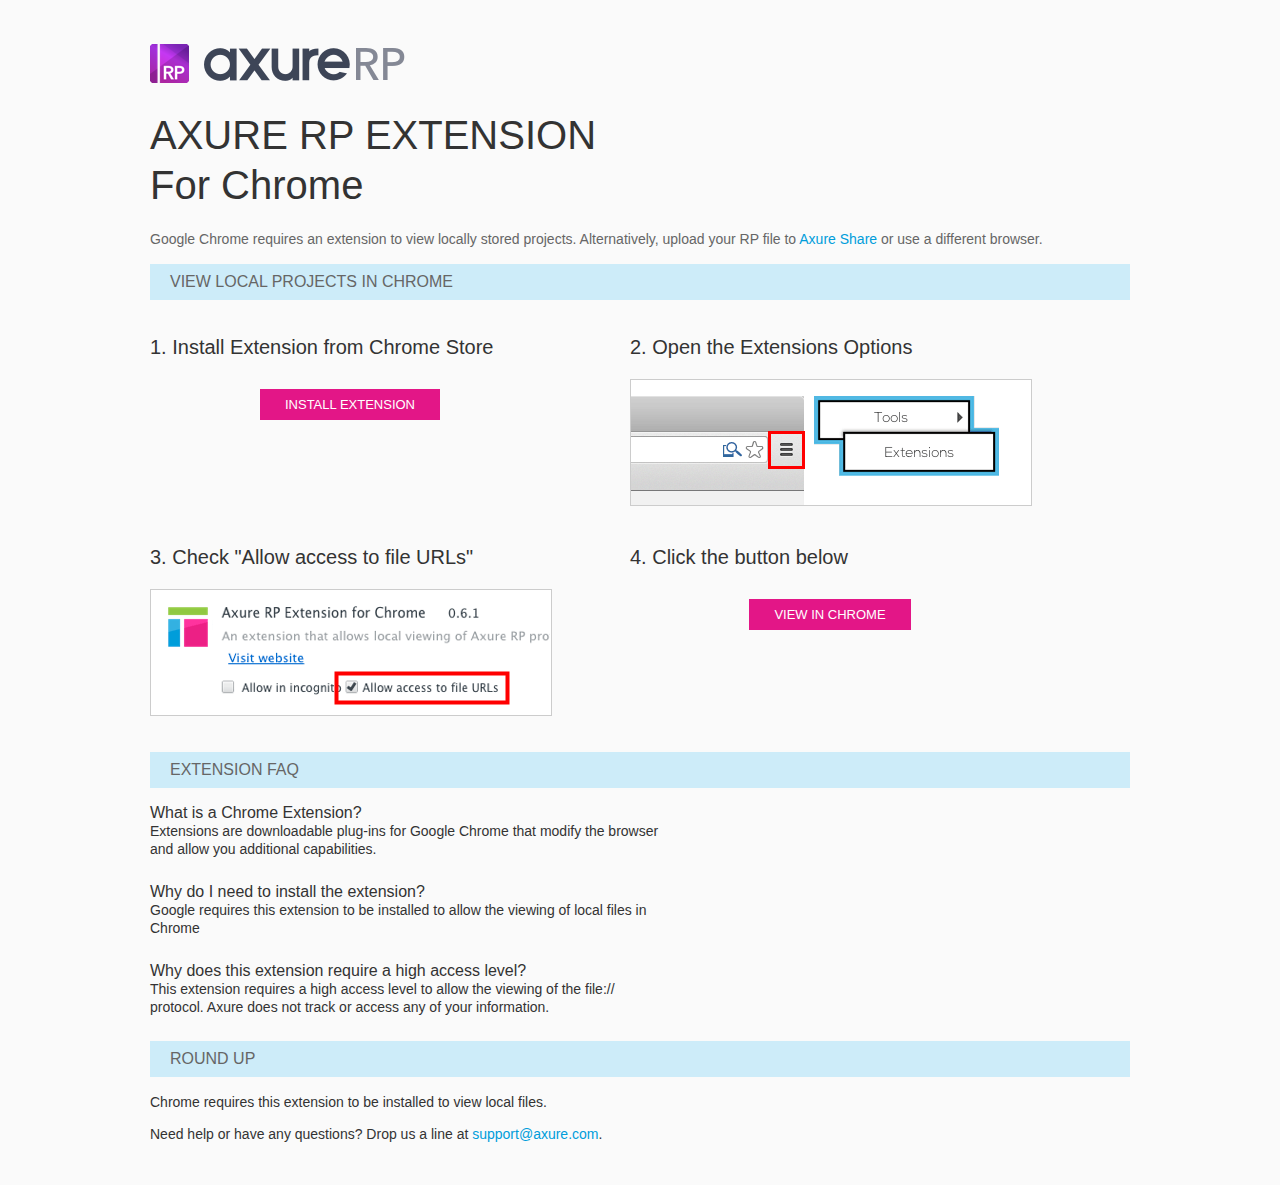
<file: resources/chrome/chrome.html>
<html>
<head>
    <title>Install the Axure RP Chrome Extension</title>
    <style type="text/css">
        *
        {
            font-family: Helvetica, Arial, sans-serif;
        }
        body
        {
            text-align: center;
            background-color: #fafafa;
        }
        p
        {
            font-size: 14px;
            line-height: 18px;
            color: #333333;
        }
        div.container
        {
            width: 980px;
            margin-left: auto;
            margin-right: auto;
            text-align: left;
        }
        a
        {
            text-decoration: none;
            color: #009dda;
        }
        .button
        {
            background: #E31687;
            font: normal 16px Arial, sans-serif;
            color: #FFFFFF;
            padding: 8px 25px 8px 25px;
            border: 0;
            display: inline-block;
            margin-top: 10px;
            text-transform: uppercase;
            font-size: 13px;
        }
        a:hover.button
        {
            opacity: .8;
        }
        div.left
        {
            width: 400px;
            float: left;
            margin-right: 80px;
        }
        div.right
        {
            width: 400px;
            float: left;
        }
        div.buttonContainer
        {
            text-align: center;
        }
        h1
        {
            font-size: 40px;
            color: #333333;
            line-height: 50px;
            margin-bottom: 20px;
            font-weight: normal;
        }
        h2
        {
            font-size: 38px;
            font-weight: normal;
            color: #08639C;
            text-align: center;
        }
        h3
        {
            font-size: 20px;
            color: #333333;
            font-weight: normal;
        }
        .heading
        {
            background-color: #cdecf9;
            height: 36px;
            line-height: 36px;
            padding-left: 20px;
            font-size: 16px;
            color: #666666;
        }
        span.faq
        {
            font-size: 16px;
            font-weight: normal;
            color: #333333;
            display: block;
        }
    </style>
</head>
<body>
    <div class="container">
        <br />
        <br />
        <img src="axure_logo.png" alt="axure" />
        <br />
        <h1>
            AXURE RP EXTENSION<br />
            For Chrome</h1>
        <p style="font-size: 14px; color: #666666; margin-top: 10px;">
            Google Chrome requires an extension to view locally stored projects. Alternatively,
            upload your RP file to <a href="https://share.axure.com">Axure Share</a> or use a different
            browser.</p>
        <h3 class="heading">
            VIEW LOCAL PROJECTS IN CHROME</h3>
        <div class="left">
            <h3>
                1. Install Extension from Chrome Store</h3>
            <div class="buttonContainer">
                <a class="button" href="https://chrome.google.com/webstore/detail/dogkpdfcklifaemcdfbildhcofnopogp"
                    target="_blank">Install Extension</a>
            </div>
        </div>
        <div class="right">
            <h3>
                2. Open the Extensions Options</h3>
            <img src="extensions_menu.gif" alt="extensions" />
        </div>
        <div style="clear: both; height: 20px;">
            &nbsp;</div>
        <div class="left">
            <h3>
                3. Check "Allow access to file URLs"</h3>
            <img src="allow_access.gif" alt="allow access" />
        </div>
        <div class="right">
            <h3>
                4. Click the button below</h3>
            <div class="buttonContainer">
                <a class="button" href="../../start.html">View in Chrome</a>
            </div>
        </div>
        <div style="clear: both; height: 20px;">
        </div>
        <h3 class="heading">
            EXTENSION FAQ</h3>
        <p>
            <span class="faq">What is a Chrome Extension?</span> Extensions are downloadable
            plug-ins for Google Chrome that modify the browser<br />
            and allow you additional capabilities.
        </p>
        <p style="margin-top: 25px;">
            <span class="faq">Why do I need to install the extension?</span> Google requires
            this extension to be installed to allow the viewing of local files in<br />
            Chrome
        </p>
        <p style="margin-top: 25px; margin-bottom: 25px;">
            <span class="faq">Why does this extension require a high access level?</span> This
            extension requires a high access level to allow the viewing of the file://<br />
            protocol. Axure does not track or access any of your information.
        </p>
        <h3 class="heading">
            ROUND UP</h3>
        <p>
            Chrome requires this extension to be installed to view local files.</p>
        <p>
            Need help or have any questions? Drop us a line at <a href="mailto:support@axure.com">
                support@axure.com</a>.
        </p>
        <div style="clear: both; height: 20px;">
        </div>
    </div>
</body>
</html>
</file>
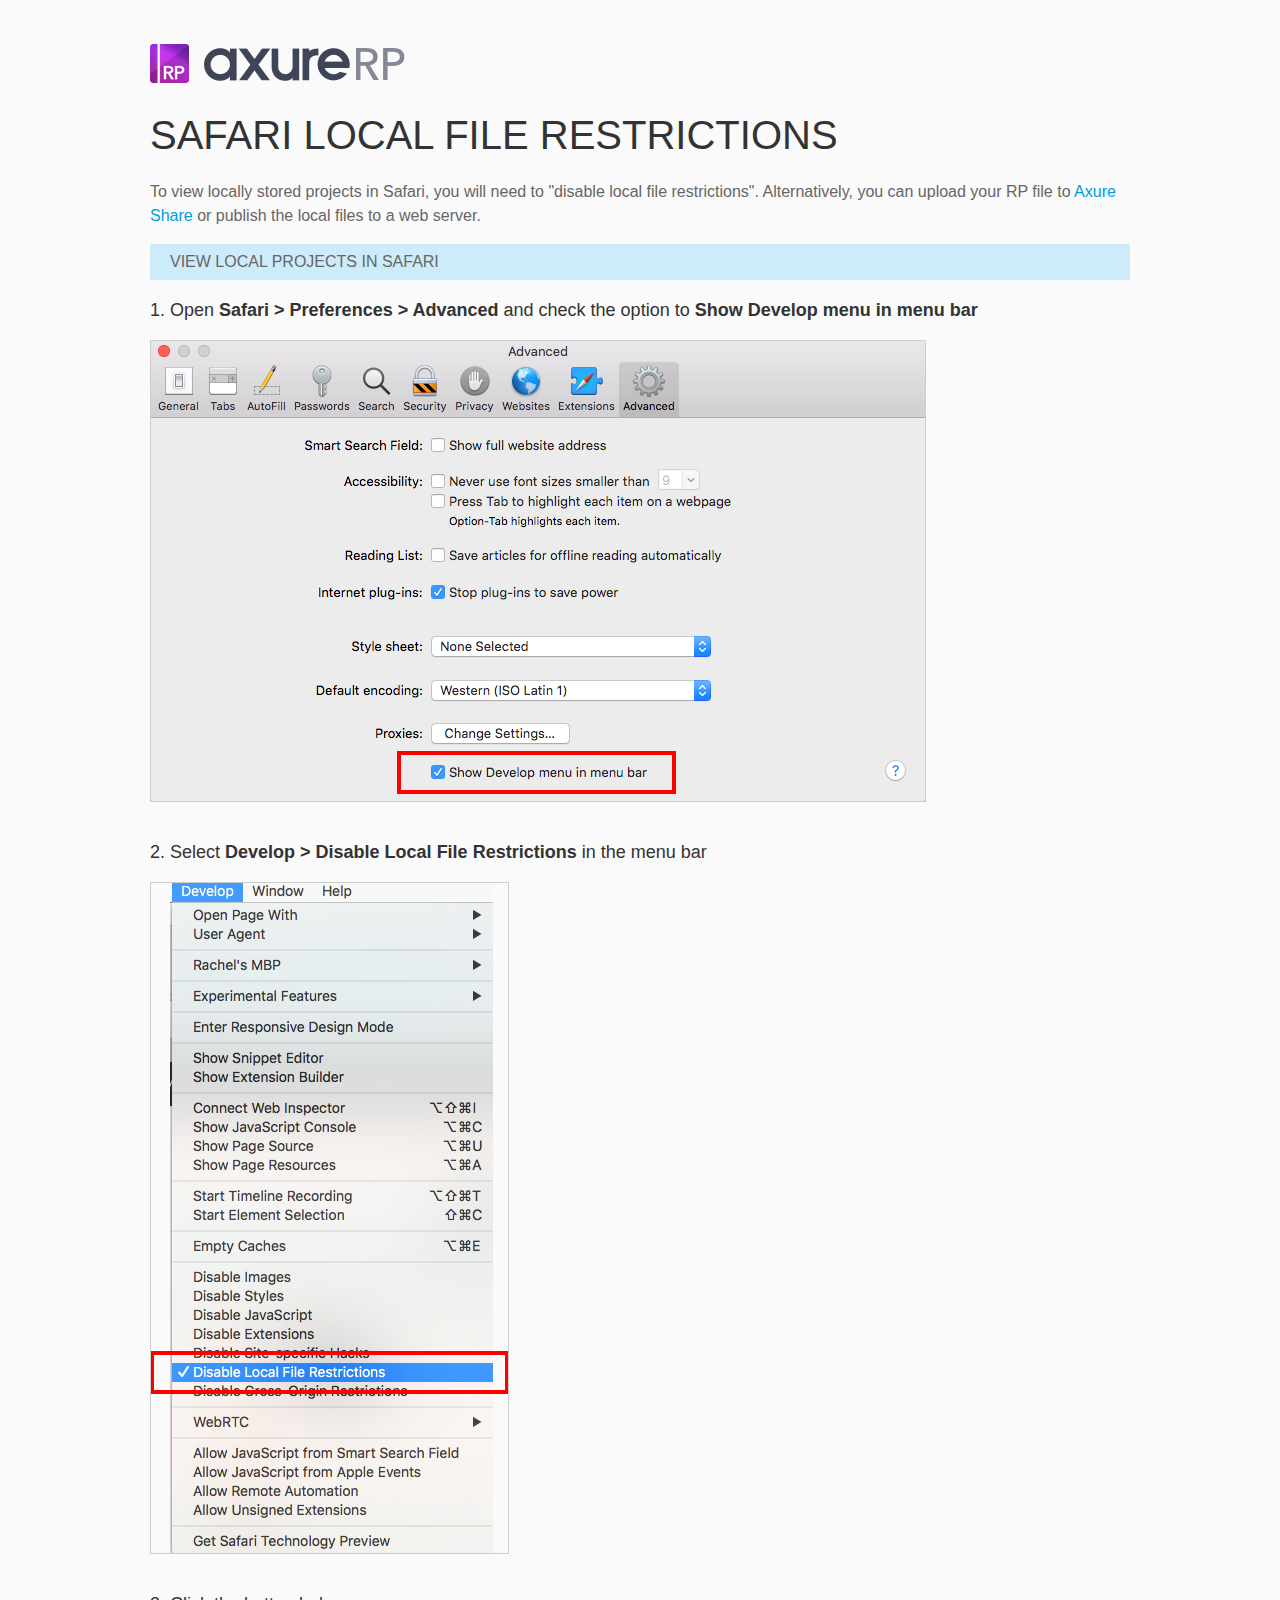
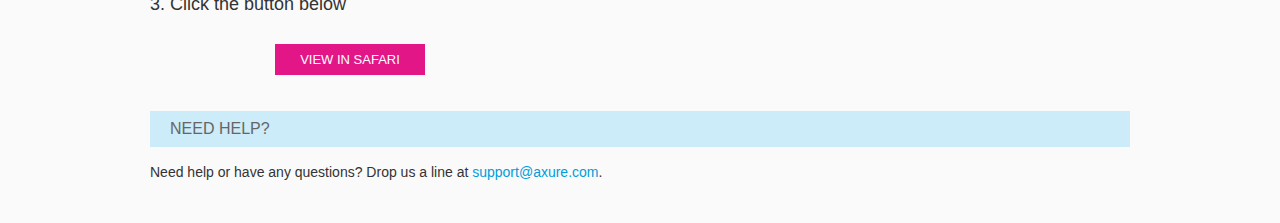
<file: resources/chrome/safari.html>
<html>
<head>
    <title>Axure RP - Safari Local File Restrictions</title>
    <style type="text/css">
        *
        {
            font-family: Helvetica, Arial, sans-serif;
        }
        body
        {
            text-align: center;
            background-color: #fafafa;
        }
        p
        {
            font-size: 14px;
            line-height: 18px;
            color: #333333;
        }
        div.container
        {
            width: 980px;
            margin-left: auto;
            margin-right: auto;
            text-align: left;
        }
        a
        {
            text-decoration: none;
            color: #009dda;
        }
        .button
        {
            background: #E31687;
            font: normal 16px Arial, sans-serif;
            color: #FFFFFF;
            padding: 8px 25px 8px 25px;
            border: 0;
            display: inline-block;
            margin-top: 10px;
            text-transform: uppercase;
            font-size: 13px;
        }
        a:hover.button
        {
            opacity: .8;
        }
        div.left
        {
            width: 400px;
            float: left;
            margin-right: 80px;
        }
        div.right
        {
            width: 400px;
            float: left;
        }
        div.buttonContainer
        {
            text-align: center;
        }
        h1
        {
            font-size: 40px;
            color: #333333;
            line-height: 50px;
            margin-bottom: 20px;
            font-weight: normal;
        }
        h2
        {
            font-size: 38px;
            font-weight: normal;
            color: #08639C;
            text-align: center;
        }
        h3
        {
            font-size: 18px;
            line-height: 24px;
            color: #333333;
            font-weight: normal;
        }
        .heading
        {
            background-color: #cdecf9;
            height: 36px;
            line-height: 36px;
            padding-left: 20px;
            font-size: 16px;
            color: #666666;
        }
        span.faq
        {
            font-size: 16px;
            font-weight: normal;
            color: #333333;
            display: block;
        }
    </style>
</head>
<body>
    <div class="container">
        <br />
        <br />
        <img src="axure_logo.png" alt="axure" />
        <br />
        <h1>
            SAFARI LOCAL FILE RESTRICTIONS</h1>
        <p style="font-size: 16px; line-height: 24px; color: #666666; margin-top: 10px;">
            To view locally stored projects in Safari, you will need to "disable local file restrictions". Alternatively,
            you can upload your RP file to <a href="https://share.axure.com">Axure Share</a> or publish the local files to a web server.</p>
        <h3 class="heading">
            VIEW LOCAL PROJECTS IN SAFARI</h3>
        <div class="">
            <h3>
                1. Open <span style="font-weight: bold">Safari > Preferences > Advanced</span> and check the option to <span style="font-weight: bold">Show Develop menu in menu bar</span></h3>
            <img src="safari_advanced.png" alt="advanced" />
        </div>
        <div style="clear: both; height: 20px;">
            &nbsp;
        </div>
        <div class="">
            <h3>
                2. Select <span style="font-weight: bold">Develop > Disable Local File Restrictions</span> in the menu bar</h3>
            <img src="safari_restrictions.png" alt="extensions" />
        </div>
        <div style="clear: both; height: 20px;">
            &nbsp;</div>
        <div class="left">
            <h3>
                3. Click the button below
            </h3>
            <div class="buttonContainer">
                <a class="button" href="../../start.html">View in Safari</a>
            </div>
        </div>
        <div style="clear: both; height: 20px;">
        </div>
        <h3 class="heading">
            NEED HELP?</h3>
        <p>
            Need help or have any questions? Drop us a line at <a href="mailto:support@axure.com">
                support@axure.com</a>.
        </p>
        <div style="clear: both; height: 20px;">
        </div>
    </div>
</body>
</html>
</file>
<file: resources/css/axure_rp_page.css>
﻿/* so the window resize fires within a frame in IE7 */
html, body {
    height: 100%;
}

a {
    color: inherit;
}

p {
    margin: 0px;
    text-rendering: optimizeLegibility;
    font-feature-settings: "kern" 1;
    -webkit-font-feature-settings: "kern";
    -moz-font-feature-settings: "kern";
    -moz-font-feature-settings: "kern=1";
    font-kerning: normal;
}

iframe {
    background: #FFFFFF;
}

/* to match IE with C, FF */
input {
    padding: 1px 0px 1px 0px;
    box-sizing: border-box;
    -moz-box-sizing: border-box;
}

textarea {
    margin: 0px;
    box-sizing: border-box;
    -moz-box-sizing: border-box;
}

div.intcases {
    font-family: arial; 
    font-size: 12px;
    text-align:left; 
    border:1px solid #AAA; 
    background:#FFF none repeat scroll 0% 0%; 
    z-index:9999; 
    visibility:hidden; 
    position:absolute;
    padding: 0px;
    border-radius: 3px;
    white-space: nowrap;
}

div.intcaselink {
    cursor: pointer;
    padding: 3px 8px 3px 8px;
    margin: 5px;
    background:#EEE none repeat scroll 0% 0%; 
    border:1px solid #AAA;
    border-radius: 3px;
}

div.refpageimage {
    position: absolute;
    left: 0px;
    top: 0px;
    font-size: 0px;
    width: 16px;
    height: 16px;
    cursor: pointer;
    background-image: url(images/newwindow.gif);
    background-repeat: no-repeat;
}

div.annnoteimage {
    position: absolute;
    left: 0px;
    top: 0px;
    font-size: 0px;
    /*width: 16px;
    height: 12px;*/
    cursor: help;
    /*background-image: url(images/note.gif);*/
    /*background-repeat: no-repeat;*/
    width: 13px;
    height: 12px;
    padding-top: 1px;
    text-align: center;
    background-color: #138CDD;
    -moz-box-shadow: 1px 1px 3px #aaa;
    -webkit-box-shadow: 1px 1px 3px #aaa;
    box-shadow: 1px 1px 3px #aaa;
}

div.annnoteline {
    display: inline-block;
    width: 9px;
    height: 1px;
    border-bottom: 1px solid white;
    margin-top: 1px;
}

div.annnotelabel {
    position: absolute;
    left: 0px;
    top: 0px;
    font-family: Helvetica,Arial;
    font-size: 10px;
    /*border: 1px solid rgb(166,221,242);*/
    cursor: help;
    /*background:rgb(0,157,217) none repeat scroll 0% 0%;*/ 
    padding: 1px 3px 1px 3px;
    white-space: nowrap;
    color: white;
    
    background-color: #138CDD;
    -moz-box-shadow: 1px 1px 3px #aaa;
    -webkit-box-shadow: 1px 1px 3px #aaa;
    box-shadow: 1px 1px 3px #aaa;
}

.annotation {
    font-size: 12px;
    padding-left: 2px;
    margin-bottom: 5px;
}

.annotationName {
    /*font-size: 13px;
    font-weight: bold;
    margin-bottom: 3px;
    white-space: nowrap;*/

    font-family: 'Trebuchet MS';
    font-size: 14px;
    font-weight: bold;
    margin-bottom: 5px;
    white-space: nowrap;
}

.annotationValue {
    font-family: Arial, Helvetica, Sans-Serif;
    font-size: 12px;
    color: #4a4a4a;
    line-height: 21px;
    margin-bottom: 20px;
}

.noteLink {
    text-decoration: inherit;
    color: inherit;
}

.noteLink:hover {
    background-color: white;
}

/* this is a fix for the issue where dialogs jump around and takes the text-align from the body */
.dialogFix {
    position:absolute;
    text-align:left;
    border: 1px solid #8f949a;
}


@keyframes pulsate {
  from {
    box-shadow: 0 0 10px #15d6ba;
  }
  to {
    box-shadow: 0 0 20px #15d6ba;
  }
}

@-webkit-keyframes pulsate {
  from {
    -webkit-box-shadow: 0 0 10px #15d6ba;
    box-shadow: 0 0 10px #15d6ba;
  }
  to {
    -webkit-box-shadow: 0 0 20px #15d6ba;
    box-shadow: 0 0 20px #15d6ba;
  }
}
 
@-moz-keyframes pulsate {
  from {
    -moz-box-shadow: 0 0 10px #15d6ba;
    box-shadow: 0 0 10px #15d6ba;
  }
  to {
    -moz-box-shadow: 0 0 20px #15d6ba;
    box-shadow: 0 0 20px #15d6ba;
  }
}

.legacyPulsateBorder {
    /*border: 5px solid #15d6ba;
    margin: -5px;*/
    -moz-box-shadow: 0 0 10px 3px #15d6ba;
    box-shadow: 0 0 10px 3px #15d6ba;
}

.pulsateBorder {
  animation-name: pulsate;
  animation-timing-function: ease-in-out;
  animation-duration: 0.9s;
  animation-iteration-count: infinite;
  animation-direction: alternate;
  
  -webkit-animation-name: pulsate;
  -webkit-animation-timing-function: ease-in-out;
  -webkit-animation-duration: 0.9s;
  -webkit-animation-iteration-count: infinite;
  -webkit-animation-direction: alternate;

  -moz-animation-name: pulsate;
  -moz-animation-timing-function: ease-in-out;
  -moz-animation-duration: 0.9s;
  -moz-animation-iteration-count: infinite;
  -moz-animation-direction: alternate;
}

.ax_default_hidden, .ax_default_unplaced{
    display: none;
    visibility: hidden;
}

.widgetNoteSelected {
    -moz-box-shadow: 0 0 10px 3px #138CDD;
    box-shadow: 0 0 10px 3px #138CDD;
    /*-moz-box-shadow: 0 0 20px #3915d6;
    box-shadow: 0 0 20px #3915d6;*/
    /*border: 3px solid #3915d6;*/
    /*margin: -3px;*/
}


.singleImg {
    display: none;
    visibility: hidden;
}
</file>
<file: data/styles.css>
﻿.ax_default {
  font-family:'Arial Normal', 'Arial';
  font-weight:400;
  font-style:normal;
  font-size:13px;
  color:#333333;
  text-align:center;
  line-height:normal;
}
.box_1 {
}
.ellipse {
}
.image {
}
.button {
}
.primary_button {
  color:#FFFFFF;
}
._一级标题 {
  font-family:'Arial Normal', 'Arial';
  font-weight:bold;
  font-style:normal;
  font-size:32px;
  text-align:left;
}
._二级标题 {
  font-family:'Arial Normal', 'Arial';
  font-weight:bold;
  font-style:normal;
  font-size:24px;
  text-align:left;
}
._三级标题 {
  font-family:'Arial Normal', 'Arial';
  font-weight:bold;
  font-style:normal;
  font-size:18px;
  text-align:left;
}
._四级标题 {
  font-family:'Arial Normal', 'Arial';
  font-weight:bold;
  font-style:normal;
  font-size:14px;
  text-align:left;
}
._五级标题 {
  font-family:'Arial Normal', 'Arial';
  font-weight:bold;
  font-style:normal;
  text-align:left;
}
._六级标题 {
  font-family:'Arial Normal', 'Arial';
  font-weight:bold;
  font-style:normal;
  font-size:10px;
  text-align:left;
}
.label {
  font-size:14px;
  text-align:left;
}
._文本段落 {
  text-align:left;
}
.text_field {
  color:#000000;
  text-align:left;
}
.text_area {
  color:#000000;
  text-align:left;
}
.droplist {
  color:#000000;
  text-align:left;
}
.checkbox {
  text-align:left;
}
._流程形状 {
}
.icon {
}
</file>
<file: files/index/styles.css>
﻿body {
  margin:0px;
  background-image:none;
  position:static;
  left:auto;
  width:641px;
  margin-left:0;
  margin-right:0;
  text-align:left;
}
#base {
  position:absolute;
  z-index:0;
}
#u0_div {
  border-width:0px;
  position:absolute;
  left:0px;
  top:0px;
  width:41px;
  height:24px;
  background:inherit;
  background-color:rgba(255, 255, 255, 0);
  border:none;
  border-radius:0px;
  -moz-box-shadow:none;
  -webkit-box-shadow:none;
  box-shadow:none;
  font-size:20px;
}
#u0 {
  border-width:0px;
  position:absolute;
  left:86px;
  top:52px;
  width:41px;
  height:24px;
  font-size:20px;
}
#u0_text {
  border-width:0px;
  position:absolute;
  left:0px;
  top:0px;
  width:41px;
  white-space:nowrap;
}
#u1_div {
  border-width:0px;
  position:absolute;
  left:0px;
  top:0px;
  width:41px;
  height:24px;
  background:inherit;
  background-color:rgba(255, 255, 255, 0);
  border:none;
  border-radius:0px;
  -moz-box-shadow:none;
  -webkit-box-shadow:none;
  box-shadow:none;
  font-size:20px;
}
#u1 {
  border-width:0px;
  position:absolute;
  left:248px;
  top:52px;
  width:41px;
  height:24px;
  font-size:20px;
}
#u1_text {
  border-width:0px;
  position:absolute;
  left:0px;
  top:0px;
  width:41px;
  white-space:nowrap;
}
#u2_div {
  border-width:0px;
  position:absolute;
  left:0px;
  top:0px;
  width:41px;
  height:24px;
  background:inherit;
  background-color:rgba(255, 255, 255, 0);
  border:none;
  border-radius:0px;
  -moz-box-shadow:none;
  -webkit-box-shadow:none;
  box-shadow:none;
  font-size:20px;
}
#u2 {
  border-width:0px;
  position:absolute;
  left:413px;
  top:52px;
  width:41px;
  height:24px;
  font-size:20px;
}
#u2_text {
  border-width:0px;
  position:absolute;
  left:0px;
  top:0px;
  width:41px;
  white-space:nowrap;
}
#u3_div {
  border-width:0px;
  position:absolute;
  left:0px;
  top:0px;
  width:23px;
  height:24px;
  background:inherit;
  background-color:rgba(255, 255, 255, 0);
  border:none;
  border-radius:0px;
  -moz-box-shadow:none;
  -webkit-box-shadow:none;
  box-shadow:none;
  font-size:20px;
}
#u3 {
  border-width:0px;
  position:absolute;
  left:248px;
  top:103px;
  width:23px;
  height:24px;
  font-size:20px;
}
#u3_text {
  border-width:0px;
  position:absolute;
  left:0px;
  top:0px;
  width:23px;
  white-space:nowrap;
}
#u4_div {
  border-width:0px;
  position:absolute;
  left:0px;
  top:0px;
  width:23px;
  height:24px;
  background:inherit;
  background-color:rgba(255, 255, 255, 0);
  border:none;
  border-radius:0px;
  -moz-box-shadow:none;
  -webkit-box-shadow:none;
  box-shadow:none;
  font-size:20px;
}
#u4 {
  border-width:0px;
  position:absolute;
  left:413px;
  top:103px;
  width:23px;
  height:24px;
  font-size:20px;
}
#u4_text {
  border-width:0px;
  position:absolute;
  left:0px;
  top:0px;
  width:23px;
  white-space:nowrap;
}
#u5_div {
  border-width:0px;
  position:absolute;
  left:0px;
  top:0px;
  width:606px;
  height:375px;
  background:inherit;
  background-color:rgba(255, 255, 255, 1);
  box-sizing:border-box;
  border-width:1px;
  border-style:solid;
  border-color:rgba(121, 121, 121, 1);
  border-left:0px;
  border-top:0px;
  border-right:0px;
  border-bottom:0px;
  border-radius:0px;
  border-top-left-radius:0px;
  border-top-right-radius:0px;
  border-bottom-right-radius:0px;
  border-bottom-left-radius:0px;
  -moz-box-shadow:none;
  -webkit-box-shadow:none;
  box-shadow:none;
}
#u5 {
  border-width:0px;
  position:absolute;
  left:35px;
  top:403px;
  width:606px;
  height:375px;
}
#u5_text {
  border-width:0px;
  position:absolute;
  left:0px;
  top:0px;
  width:0px;
  visibility:hidden;
  word-wrap:break-word;
}
#u6 {
  border-width:0px;
  position:absolute;
  left:34px;
  top:405px;
  width:607px;
  height:373px;
  overflow:hidden;
  visibility:hidden;
}
#u6_state0 {
  border-width:0px;
  position:absolute;
  left:0px;
  top:0px;
  width:607px;
  height:373px;
  -ms-overflow-x:hidden;
  overflow-x:hidden;
  -ms-overflow-y:hidden;
  overflow-y:hidden;
  background-image:none;
}
#u6_state0_content {
  border-width:0px;
  position:absolute;
  left:0px;
  top:0px;
  width:1px;
  height:1px;
}
#u7_img {
  border-width:0px;
  position:absolute;
  left:0px;
  top:0px;
  width:613px;
  height:323px;
}
#u7 {
  border-width:0px;
  position:absolute;
  left:-7px;
  top:-6px;
  width:613px;
  height:323px;
}
#u7_text {
  border-width:0px;
  position:absolute;
  left:0px;
  top:0px;
  width:0px;
  visibility:hidden;
  word-wrap:break-word;
}
#u6_state1 {
  border-width:0px;
  position:absolute;
  left:0px;
  top:0px;
  width:607px;
  height:373px;
  visibility:hidden;
  -ms-overflow-x:hidden;
  overflow-x:hidden;
  -ms-overflow-y:hidden;
  overflow-y:hidden;
  background-image:none;
}
#u6_state1_content {
  border-width:0px;
  position:absolute;
  left:0px;
  top:0px;
  width:1px;
  height:1px;
}
#u8_img {
  border-width:0px;
  position:absolute;
  left:0px;
  top:0px;
  width:613px;
  height:323px;
}
#u8 {
  border-width:0px;
  position:absolute;
  left:-6px;
  top:0px;
  width:613px;
  height:323px;
}
#u8_text {
  border-width:0px;
  position:absolute;
  left:0px;
  top:0px;
  width:0px;
  visibility:hidden;
  word-wrap:break-word;
}
#u6_state2 {
  border-width:0px;
  position:absolute;
  left:0px;
  top:0px;
  width:607px;
  height:373px;
  visibility:hidden;
  -ms-overflow-x:hidden;
  overflow-x:hidden;
  -ms-overflow-y:hidden;
  overflow-y:hidden;
  background-image:none;
}
#u6_state2_content {
  border-width:0px;
  position:absolute;
  left:0px;
  top:0px;
  width:1px;
  height:1px;
}
#u9_img {
  border-width:0px;
  position:absolute;
  left:0px;
  top:0px;
  width:608px;
  height:323px;
}
#u9 {
  border-width:0px;
  position:absolute;
  left:0px;
  top:-9px;
  width:608px;
  height:323px;
}
#u9_text {
  border-width:0px;
  position:absolute;
  left:0px;
  top:0px;
  width:0px;
  visibility:hidden;
  word-wrap:break-word;
}
#u6_state3 {
  border-width:0px;
  position:absolute;
  left:0px;
  top:0px;
  width:607px;
  height:373px;
  visibility:hidden;
  -ms-overflow-x:hidden;
  overflow-x:hidden;
  -ms-overflow-y:hidden;
  overflow-y:hidden;
  background-image:none;
}
#u6_state3_content {
  border-width:0px;
  position:absolute;
  left:0px;
  top:0px;
  width:1px;
  height:1px;
}
#u10_img {
  border-width:0px;
  position:absolute;
  left:0px;
  top:0px;
  width:613px;
  height:323px;
}
#u10 {
  border-width:0px;
  position:absolute;
  left:-6px;
  top:0px;
  width:613px;
  height:323px;
}
#u10_text {
  border-width:0px;
  position:absolute;
  left:0px;
  top:0px;
  width:0px;
  visibility:hidden;
  word-wrap:break-word;
}
#u6_state4 {
  border-width:0px;
  position:absolute;
  left:0px;
  top:0px;
  width:607px;
  height:373px;
  visibility:hidden;
  -ms-overflow-x:hidden;
  overflow-x:hidden;
  -ms-overflow-y:hidden;
  overflow-y:hidden;
  background-image:none;
}
#u6_state4_content {
  border-width:0px;
  position:absolute;
  left:0px;
  top:0px;
  width:1px;
  height:1px;
}
#u11_img {
  border-width:0px;
  position:absolute;
  left:0px;
  top:0px;
  width:613px;
  height:323px;
}
#u11 {
  border-width:0px;
  position:absolute;
  left:-7px;
  top:-10px;
  width:613px;
  height:323px;
}
#u11_text {
  border-width:0px;
  position:absolute;
  left:0px;
  top:0px;
  width:0px;
  visibility:hidden;
  word-wrap:break-word;
}
#u12_img {
  border-width:0px;
  position:absolute;
  left:0px;
  top:0px;
  width:20px;
  height:20px;
}
#u12 {
  border-width:0px;
  position:absolute;
  left:262px;
  top:751px;
  width:20px;
  height:20px;
  font-family:'Arial Negreta', 'Arial Normal', 'Arial';
  font-weight:700;
  font-style:normal;
  color:#FFFFFF;
}
#u12_img.selected {
}
#u12.selected {
}
#u12_img.disabled {
}
#u12.disabled {
}
#u12_text {
  border-width:0px;
  position:absolute;
  left:2px;
  top:2px;
  width:16px;
  word-wrap:break-word;
}
#u13_img {
  border-width:0px;
  position:absolute;
  left:0px;
  top:0px;
  width:20px;
  height:20px;
}
#u13 {
  border-width:0px;
  position:absolute;
  left:292px;
  top:751px;
  width:20px;
  height:20px;
  font-family:'Arial Negreta', 'Arial Normal', 'Arial';
  font-weight:700;
  font-style:normal;
  color:#FFFFFF;
}
#u13_img.selected {
}
#u13.selected {
}
#u13_img.disabled {
}
#u13.disabled {
}
#u13_text {
  border-width:0px;
  position:absolute;
  left:2px;
  top:2px;
  width:16px;
  word-wrap:break-word;
}
#u14_img {
  border-width:0px;
  position:absolute;
  left:0px;
  top:0px;
  width:20px;
  height:20px;
}
#u14 {
  border-width:0px;
  position:absolute;
  left:322px;
  top:751px;
  width:20px;
  height:20px;
  font-family:'Arial Negreta', 'Arial Normal', 'Arial';
  font-weight:700;
  font-style:normal;
  color:#FFFFFF;
}
#u14_img.selected {
}
#u14.selected {
}
#u14_img.disabled {
}
#u14.disabled {
}
#u14_text {
  border-width:0px;
  position:absolute;
  left:2px;
  top:2px;
  width:16px;
  word-wrap:break-word;
}
#u15_img {
  border-width:0px;
  position:absolute;
  left:0px;
  top:0px;
  width:20px;
  height:20px;
}
#u15 {
  border-width:0px;
  position:absolute;
  left:352px;
  top:751px;
  width:20px;
  height:20px;
  font-family:'Arial Negreta', 'Arial Normal', 'Arial';
  font-weight:700;
  font-style:normal;
  color:#FFFFFF;
}
#u15_img.selected {
}
#u15.selected {
}
#u15_img.disabled {
}
#u15.disabled {
}
#u15_text {
  border-width:0px;
  position:absolute;
  left:2px;
  top:2px;
  width:16px;
  word-wrap:break-word;
}
#u16_img {
  border-width:0px;
  position:absolute;
  left:0px;
  top:0px;
  width:20px;
  height:20px;
}
#u16 {
  border-width:0px;
  position:absolute;
  left:382px;
  top:751px;
  width:20px;
  height:20px;
  font-family:'Arial Negreta', 'Arial Normal', 'Arial';
  font-weight:700;
  font-style:normal;
  color:#FFFFFF;
}
#u16_img.selected {
}
#u16.selected {
}
#u16_img.disabled {
}
#u16.disabled {
}
#u16_text {
  border-width:0px;
  position:absolute;
  left:2px;
  top:2px;
  width:16px;
  word-wrap:break-word;
}
#u17 {
  border-width:0px;
  position:absolute;
  left:74px;
  top:96px;
  width:89px;
  height:38px;
}
#u17_input {
  position:absolute;
  left:0px;
  top:0px;
  width:89px;
  height:38px;
  font-family:'Arial Normal', 'Arial';
  font-weight:400;
  font-style:normal;
  font-size:13px;
  text-decoration:none;
  color:#000000;
  text-align:center;
}
#u18_div {
  border-width:0px;
  position:absolute;
  left:0px;
  top:0px;
  width:41px;
  height:24px;
  background:inherit;
  background-color:rgba(255, 255, 255, 0);
  border:none;
  border-radius:0px;
  -moz-box-shadow:none;
  -webkit-box-shadow:none;
  box-shadow:none;
  font-size:20px;
}
#u18 {
  border-width:0px;
  position:absolute;
  left:98px;
  top:179px;
  width:41px;
  height:24px;
  font-size:20px;
}
#u18_text {
  border-width:0px;
  position:absolute;
  left:0px;
  top:0px;
  width:41px;
  white-space:nowrap;
}
#u19_div {
  border-width:0px;
  position:absolute;
  left:0px;
  top:0px;
  width:41px;
  height:24px;
  background:inherit;
  background-color:rgba(255, 255, 255, 0);
  border:none;
  border-radius:0px;
  -moz-box-shadow:none;
  -webkit-box-shadow:none;
  box-shadow:none;
  font-size:20px;
}
#u19 {
  border-width:0px;
  position:absolute;
  left:248px;
  top:179px;
  width:41px;
  height:24px;
  font-size:20px;
}
#u19_text {
  border-width:0px;
  position:absolute;
  left:0px;
  top:0px;
  width:41px;
  white-space:nowrap;
}
#u20_div {
  border-width:0px;
  position:absolute;
  left:0px;
  top:0px;
  width:41px;
  height:24px;
  background:inherit;
  background-color:rgba(255, 255, 255, 0);
  border:none;
  border-radius:0px;
  -moz-box-shadow:none;
  -webkit-box-shadow:none;
  box-shadow:none;
  font-size:20px;
}
#u20 {
  border-width:0px;
  position:absolute;
  left:419px;
  top:179px;
  width:41px;
  height:24px;
  font-size:20px;
}
#u20_text {
  border-width:0px;
  position:absolute;
  left:0px;
  top:0px;
  width:41px;
  white-space:nowrap;
}
#u21 {
  border-width:0px;
  position:absolute;
  left:82px;
  top:235px;
  width:73px;
  height:25px;
}
#u21_input {
  position:absolute;
  left:0px;
  top:0px;
  width:73px;
  height:25px;
  font-family:'Arial Normal', 'Arial';
  font-weight:400;
  font-style:normal;
  font-size:13px;
  text-decoration:none;
  color:#000000;
  text-align:left;
}
#u22_div {
  border-width:0px;
  position:absolute;
  left:0px;
  top:0px;
  width:51px;
  height:24px;
  background:inherit;
  background-color:rgba(255, 255, 255, 0);
  border:none;
  border-radius:0px;
  -moz-box-shadow:none;
  -webkit-box-shadow:none;
  box-shadow:none;
  font-size:20px;
}
#u22 {
  border-width:0px;
  position:absolute;
  left:243px;
  top:229px;
  width:51px;
  height:24px;
  font-size:20px;
}
#u22_text {
  border-width:0px;
  position:absolute;
  left:0px;
  top:0px;
  width:51px;
  white-space:nowrap;
}
#u23_div {
  border-width:0px;
  position:absolute;
  left:0px;
  top:0px;
  width:40px;
  height:24px;
  background:inherit;
  background-color:rgba(255, 255, 255, 0);
  border:none;
  border-radius:0px;
  -moz-box-shadow:none;
  -webkit-box-shadow:none;
  box-shadow:none;
  font-size:20px;
}
#u23 {
  border-width:0px;
  position:absolute;
  left:419px;
  top:229px;
  width:40px;
  height:24px;
  font-size:20px;
}
#u23_text {
  border-width:0px;
  position:absolute;
  left:0px;
  top:0px;
  width:40px;
  white-space:nowrap;
}
#u24_div {
  border-width:0px;
  position:absolute;
  left:0px;
  top:0px;
  width:31px;
  height:32px;
  background:inherit;
  background-color:rgba(51, 51, 51, 1);
  box-sizing:border-box;
  border-width:1px;
  border-style:solid;
  border-color:rgba(121, 121, 121, 1);
  border-radius:5px;
  -moz-box-shadow:none;
  -webkit-box-shadow:none;
  box-shadow:none;
  font-family:'Arial Negreta', 'Arial Normal', 'Arial';
  font-weight:700;
  font-style:normal;
  color:#FFFFFF;
}
#u24 {
  border-width:0px;
  position:absolute;
  left:170px;
  top:230px;
  width:31px;
  height:32px;
  font-family:'Arial Negreta', 'Arial Normal', 'Arial';
  font-weight:700;
  font-style:normal;
  color:#FFFFFF;
}
#u24_text {
  border-width:0px;
  position:absolute;
  left:2px;
  top:8px;
  width:27px;
  word-wrap:break-word;
}
#u25_div {
  border-width:0px;
  position:absolute;
  left:0px;
  top:0px;
  width:31px;
  height:32px;
  background:inherit;
  background-color:rgba(51, 51, 51, 1);
  box-sizing:border-box;
  border-width:1px;
  border-style:solid;
  border-color:rgba(121, 121, 121, 1);
  border-radius:5px;
  -moz-box-shadow:none;
  -webkit-box-shadow:none;
  box-shadow:none;
  font-family:'Arial Negreta', 'Arial Normal', 'Arial';
  font-weight:700;
  font-style:normal;
  color:#FFFFFF;
}
#u25 {
  border-width:0px;
  position:absolute;
  left:41px;
  top:232px;
  width:31px;
  height:32px;
  font-family:'Arial Negreta', 'Arial Normal', 'Arial';
  font-weight:700;
  font-style:normal;
  color:#FFFFFF;
}
#u25_text {
  border-width:0px;
  position:absolute;
  left:2px;
  top:8px;
  width:27px;
  word-wrap:break-word;
}
#u26 {
  border-width:0px;
  position:absolute;
  left:0px;
  top:0px;
  width:0px;
  height:0px;
}
#u27 {
  border-width:0px;
  position:absolute;
  left:195px;
  top:895px;
  width:265px;
  height:47px;
}
#u27_input {
  position:absolute;
  left:0px;
  top:0px;
  width:265px;
  height:47px;
  font-family:'Arial Normal', 'Arial';
  font-weight:400;
  font-style:normal;
  font-size:13px;
  text-decoration:none;
  color:#000000;
  text-align:left;
}
#u28_div {
  border-width:0px;
  position:absolute;
  left:0px;
  top:0px;
  width:57px;
  height:16px;
  background:inherit;
  background-color:rgba(255, 255, 255, 0);
  border:none;
  border-radius:0px;
  -moz-box-shadow:none;
  -webkit-box-shadow:none;
  box-shadow:none;
  font-family:'Arial Negreta', 'Arial Normal', 'Arial';
  font-weight:700;
  font-style:normal;
}
#u28 {
  border-width:0px;
  position:absolute;
  left:108px;
  top:908px;
  width:57px;
  height:16px;
  font-family:'Arial Negreta', 'Arial Normal', 'Arial';
  font-weight:700;
  font-style:normal;
}
#u28_text {
  border-width:0px;
  position:absolute;
  left:0px;
  top:0px;
  width:57px;
  white-space:nowrap;
}
#u29_div {
  border-width:0px;
  position:absolute;
  left:0px;
  top:0px;
  width:140px;
  height:40px;
  background:inherit;
  background-color:rgba(22, 155, 213, 1);
  border:none;
  border-radius:5px;
  -moz-box-shadow:none;
  -webkit-box-shadow:none;
  box-shadow:none;
  font-family:'Arial Negreta', 'Arial Normal', 'Arial';
  font-weight:700;
  font-style:normal;
}
#u29 {
  border-width:0px;
  position:absolute;
  left:258px;
  top:974px;
  width:140px;
  height:40px;
  font-family:'Arial Negreta', 'Arial Normal', 'Arial';
  font-weight:700;
  font-style:normal;
}
#u29_text {
  border-width:0px;
  position:absolute;
  left:2px;
  top:12px;
  width:136px;
  word-wrap:break-word;
}
#u30_div {
  border-width:0px;
  position:absolute;
  left:0px;
  top:0px;
  width:443px;
  height:507px;
  background:inherit;
  background-color:rgba(255, 255, 255, 1);
  box-sizing:border-box;
  border-width:1px;
  border-style:solid;
  border-color:rgba(121, 121, 121, 1);
  border-radius:0px;
  -moz-box-shadow:none;
  -webkit-box-shadow:none;
  box-shadow:none;
}
#u30 {
  border-width:0px;
  position:absolute;
  left:125px;
  top:1127px;
  width:443px;
  height:507px;
}
#u30_text {
  border-width:0px;
  position:absolute;
  left:0px;
  top:0px;
  width:0px;
  visibility:hidden;
  word-wrap:break-word;
}
#u31_img {
  border-width:0px;
  position:absolute;
  left:0px;
  top:0px;
  width:118px;
  height:115px;
}
#u31 {
  border-width:0px;
  position:absolute;
  left:270px;
  top:1167px;
  width:118px;
  height:115px;
}
#u31_text {
  border-width:0px;
  position:absolute;
  left:0px;
  top:0px;
  width:0px;
  visibility:hidden;
  word-wrap:break-word;
}
#u32_img {
  border-width:0px;
  position:absolute;
  left:0px;
  top:0px;
  width:56px;
  height:93px;
}
#u32 {
  border-width:0px;
  position:absolute;
  left:179px;
  top:1178px;
  width:56px;
  height:93px;
}
#u32_text {
  border-width:0px;
  position:absolute;
  left:0px;
  top:0px;
  width:0px;
  visibility:hidden;
  word-wrap:break-word;
}
#u33_img {
  border-width:0px;
  position:absolute;
  left:0px;
  top:0px;
  width:40px;
  height:61px;
}
#u33 {
  border-width:0px;
  position:absolute;
  left:425px;
  top:1210px;
  width:40px;
  height:61px;
}
#u33_text {
  border-width:0px;
  position:absolute;
  left:0px;
  top:0px;
  width:0px;
  visibility:hidden;
  word-wrap:break-word;
}
#u34_img {
  border-width:0px;
  position:absolute;
  left:0px;
  top:0px;
  width:42px;
  height:83px;
}
#u34 {
  border-width:0px;
  position:absolute;
  left:481px;
  top:1188px;
  width:42px;
  height:83px;
}
#u34_text {
  border-width:0px;
  position:absolute;
  left:0px;
  top:0px;
  width:0px;
  visibility:hidden;
  word-wrap:break-word;
}
#u35_img {
  border-width:0px;
  position:absolute;
  left:0px;
  top:0px;
  width:21px;
  height:13px;
}
#u35 {
  border-width:0px;
  position:absolute;
  left:320px;
  top:1204px;
  width:21px;
  height:13px;
}
#u35_text {
  border-width:0px;
  position:absolute;
  left:0px;
  top:0px;
  width:0px;
  visibility:hidden;
  word-wrap:break-word;
}
#u36_img {
  border-width:0px;
  position:absolute;
  left:0px;
  top:0px;
  width:21px;
  height:13px;
}
#u36 {
  border-width:0px;
  position:absolute;
  left:434px;
  top:1236px;
  width:21px;
  height:13px;
}
#u36_text {
  border-width:0px;
  position:absolute;
  left:0px;
  top:0px;
  width:0px;
  visibility:hidden;
  word-wrap:break-word;
}
#u37_img {
  border-width:0px;
  position:absolute;
  left:0px;
  top:0px;
  width:21px;
  height:13px;
}
#u37 {
  border-width:0px;
  position:absolute;
  left:491px;
  top:1226px;
  width:21px;
  height:13px;
}
#u37_text {
  border-width:0px;
  position:absolute;
  left:0px;
  top:0px;
  width:0px;
  visibility:hidden;
  word-wrap:break-word;
}
#u38_div {
  border-width:0px;
  position:absolute;
  left:0px;
  top:0px;
  width:249px;
  height:57px;
  background:inherit;
  background-color:rgba(22, 155, 213, 1);
  border:none;
  border-radius:5px;
  -moz-box-shadow:none;
  -webkit-box-shadow:none;
  box-shadow:none;
  font-family:'Arial Negreta', 'Arial Normal', 'Arial';
  font-weight:700;
  font-style:normal;
}
#u38 {
  border-width:0px;
  position:absolute;
  left:239px;
  top:1373px;
  width:249px;
  height:57px;
  font-family:'Arial Negreta', 'Arial Normal', 'Arial';
  font-weight:700;
  font-style:normal;
}
#u38_text {
  border-width:0px;
  position:absolute;
  left:2px;
  top:20px;
  width:245px;
  word-wrap:break-word;
}
#u39_div {
  border-width:0px;
  position:absolute;
  left:0px;
  top:0px;
  width:249px;
  height:57px;
  background:inherit;
  background-color:rgba(228, 228, 228, 1);
  box-sizing:border-box;
  border-width:1px;
  border-style:solid;
  border-color:rgba(121, 121, 121, 1);
  border-radius:5px;
  -moz-box-shadow:none;
  -webkit-box-shadow:none;
  box-shadow:none;
  font-family:'Arial Negreta', 'Arial Normal', 'Arial';
  font-weight:700;
  font-style:normal;
}
#u39 {
  border-width:0px;
  position:absolute;
  left:239px;
  top:1477px;
  width:249px;
  height:57px;
  font-family:'Arial Negreta', 'Arial Normal', 'Arial';
  font-weight:700;
  font-style:normal;
}
#u39_text {
  border-width:0px;
  position:absolute;
  left:2px;
  top:20px;
  width:245px;
  word-wrap:break-word;
}
#u40 {
  border-width:0px;
  position:absolute;
  left:0px;
  top:0px;
  width:0px;
  height:0px;
}
#u41_img {
  border-width:0px;
  position:absolute;
  left:0px;
  top:0px;
  width:34px;
  height:25px;
}
#u41 {
  border-width:0px;
  position:absolute;
  left:190px;
  top:1217px;
  width:34px;
  height:25px;
  opacity:0.5;
}
#u41_text {
  border-width:0px;
  position:absolute;
  left:0px;
  top:0px;
  width:0px;
  visibility:hidden;
  word-wrap:break-word;
}
#u42_img {
  border-width:0px;
  position:absolute;
  left:0px;
  top:0px;
  width:21px;
  height:13px;
}
#u42 {
  border-width:0px;
  position:absolute;
  left:197px;
  top:1227px;
  width:21px;
  height:13px;
}
#u42_text {
  border-width:0px;
  position:absolute;
  left:0px;
  top:0px;
  width:0px;
  visibility:hidden;
  word-wrap:break-word;
}
#u43 {
  border-width:0px;
  position:absolute;
  left:0px;
  top:0px;
  width:0px;
  height:0px;
}
#u44_img {
  border-width:0px;
  position:absolute;
  left:0px;
  top:0px;
  width:39px;
  height:25px;
}
#u44 {
  border-width:0px;
  position:absolute;
  left:311px;
  top:1198px;
  width:39px;
  height:25px;
  opacity:0.5;
}
#u44_text {
  border-width:0px;
  position:absolute;
  left:0px;
  top:0px;
  width:0px;
  visibility:hidden;
  word-wrap:break-word;
}
#u45_img {
  border-width:0px;
  position:absolute;
  left:0px;
  top:0px;
  width:39px;
  height:13px;
}
#u45 {
  border-width:0px;
  position:absolute;
  left:311px;
  top:1208px;
  width:39px;
  height:13px;
}
#u45_text {
  border-width:0px;
  position:absolute;
  left:0px;
  top:0px;
  width:0px;
  visibility:hidden;
  word-wrap:break-word;
}
#u46 {
  border-width:0px;
  position:absolute;
  left:0px;
  top:0px;
  width:0px;
  height:0px;
}
#u47_img {
  border-width:0px;
  position:absolute;
  left:0px;
  top:0px;
  width:21px;
  height:20px;
}
#u47 {
  border-width:0px;
  position:absolute;
  left:434px;
  top:1229px;
  width:21px;
  height:20px;
  opacity:0.5;
}
#u47_text {
  border-width:0px;
  position:absolute;
  left:0px;
  top:0px;
  width:0px;
  visibility:hidden;
  word-wrap:break-word;
}
#u48_img {
  border-width:0px;
  position:absolute;
  left:0px;
  top:0px;
  width:13px;
  height:10px;
}
#u48 {
  border-width:0px;
  position:absolute;
  left:439px;
  top:1237px;
  width:13px;
  height:10px;
}
#u48_text {
  border-width:0px;
  position:absolute;
  left:0px;
  top:0px;
  width:0px;
  visibility:hidden;
  word-wrap:break-word;
}
#u49 {
  border-width:0px;
  position:absolute;
  left:0px;
  top:0px;
  width:0px;
  height:0px;
}
#u50_img {
  border-width:0px;
  position:absolute;
  left:0px;
  top:0px;
  width:27px;
  height:22px;
}
#u50 {
  border-width:0px;
  position:absolute;
  left:490px;
  top:1217px;
  width:27px;
  height:22px;
  opacity:0.5;
}
#u50_text {
  border-width:0px;
  position:absolute;
  left:0px;
  top:0px;
  width:0px;
  visibility:hidden;
  word-wrap:break-word;
}
#u51_img {
  border-width:0px;
  position:absolute;
  left:0px;
  top:0px;
  width:17px;
  height:11px;
}
#u51 {
  border-width:0px;
  position:absolute;
  left:496px;
  top:1226px;
  width:17px;
  height:11px;
}
#u51_text {
  border-width:0px;
  position:absolute;
  left:0px;
  top:0px;
  width:0px;
  visibility:hidden;
  word-wrap:break-word;
}
</file>
<file: files/a页面_延伸练习/styles.css>
﻿body {
  margin:0px;
  background-image:none;
  position:static;
  left:auto;
  width:619px;
  margin-left:0;
  margin-right:0;
  text-align:left;
}
#base {
  position:absolute;
  z-index:0;
}
#u60_div {
  border-width:0px;
  position:absolute;
  left:0px;
  top:0px;
  width:443px;
  height:507px;
  background:inherit;
  background-color:rgba(255, 255, 255, 1);
  box-sizing:border-box;
  border-width:1px;
  border-style:solid;
  border-color:rgba(121, 121, 121, 1);
  border-radius:0px;
  -moz-box-shadow:none;
  -webkit-box-shadow:none;
  box-shadow:none;
}
#u60 {
  border-width:0px;
  position:absolute;
  left:176px;
  top:73px;
  width:443px;
  height:507px;
}
#u60_text {
  border-width:0px;
  position:absolute;
  left:0px;
  top:0px;
  width:0px;
  visibility:hidden;
  word-wrap:break-word;
}
#u61_img {
  border-width:0px;
  position:absolute;
  left:0px;
  top:0px;
  width:118px;
  height:115px;
}
#u61 {
  border-width:0px;
  position:absolute;
  left:321px;
  top:113px;
  width:118px;
  height:115px;
}
#u61_text {
  border-width:0px;
  position:absolute;
  left:0px;
  top:0px;
  width:0px;
  visibility:hidden;
  word-wrap:break-word;
}
#u62_img {
  border-width:0px;
  position:absolute;
  left:0px;
  top:0px;
  width:56px;
  height:93px;
}
#u62 {
  border-width:0px;
  position:absolute;
  left:230px;
  top:124px;
  width:56px;
  height:93px;
}
#u62_text {
  border-width:0px;
  position:absolute;
  left:0px;
  top:0px;
  width:0px;
  visibility:hidden;
  word-wrap:break-word;
}
#u63_img {
  border-width:0px;
  position:absolute;
  left:0px;
  top:0px;
  width:40px;
  height:61px;
}
#u63 {
  border-width:0px;
  position:absolute;
  left:476px;
  top:156px;
  width:40px;
  height:61px;
}
#u63_text {
  border-width:0px;
  position:absolute;
  left:0px;
  top:0px;
  width:0px;
  visibility:hidden;
  word-wrap:break-word;
}
#u64_img {
  border-width:0px;
  position:absolute;
  left:0px;
  top:0px;
  width:42px;
  height:83px;
}
#u64 {
  border-width:0px;
  position:absolute;
  left:532px;
  top:134px;
  width:42px;
  height:83px;
}
#u64_text {
  border-width:0px;
  position:absolute;
  left:0px;
  top:0px;
  width:0px;
  visibility:hidden;
  word-wrap:break-word;
}
#u65_img {
  border-width:0px;
  position:absolute;
  left:0px;
  top:0px;
  width:21px;
  height:13px;
}
#u65 {
  border-width:0px;
  position:absolute;
  left:371px;
  top:150px;
  width:21px;
  height:13px;
}
#u65_text {
  border-width:0px;
  position:absolute;
  left:0px;
  top:0px;
  width:0px;
  visibility:hidden;
  word-wrap:break-word;
}
#u66_img {
  border-width:0px;
  position:absolute;
  left:0px;
  top:0px;
  width:21px;
  height:13px;
}
#u66 {
  border-width:0px;
  position:absolute;
  left:485px;
  top:182px;
  width:21px;
  height:13px;
}
#u66_text {
  border-width:0px;
  position:absolute;
  left:0px;
  top:0px;
  width:0px;
  visibility:hidden;
  word-wrap:break-word;
}
#u67_img {
  border-width:0px;
  position:absolute;
  left:0px;
  top:0px;
  width:21px;
  height:13px;
}
#u67 {
  border-width:0px;
  position:absolute;
  left:542px;
  top:172px;
  width:21px;
  height:13px;
}
#u67_text {
  border-width:0px;
  position:absolute;
  left:0px;
  top:0px;
  width:0px;
  visibility:hidden;
  word-wrap:break-word;
}
#u68_div {
  border-width:0px;
  position:absolute;
  left:0px;
  top:0px;
  width:249px;
  height:57px;
  background:inherit;
  background-color:rgba(22, 155, 213, 1);
  border:none;
  border-radius:5px;
  -moz-box-shadow:none;
  -webkit-box-shadow:none;
  box-shadow:none;
  font-family:'Arial Negreta', 'Arial Normal', 'Arial';
  font-weight:700;
  font-style:normal;
}
#u68 {
  border-width:0px;
  position:absolute;
  left:290px;
  top:319px;
  width:249px;
  height:57px;
  font-family:'Arial Negreta', 'Arial Normal', 'Arial';
  font-weight:700;
  font-style:normal;
}
#u68_text {
  border-width:0px;
  position:absolute;
  left:2px;
  top:20px;
  width:245px;
  word-wrap:break-word;
}
#u69_div {
  border-width:0px;
  position:absolute;
  left:0px;
  top:0px;
  width:249px;
  height:57px;
  background:inherit;
  background-color:rgba(228, 228, 228, 1);
  box-sizing:border-box;
  border-width:1px;
  border-style:solid;
  border-color:rgba(121, 121, 121, 1);
  border-radius:5px;
  -moz-box-shadow:none;
  -webkit-box-shadow:none;
  box-shadow:none;
  font-family:'Arial Negreta', 'Arial Normal', 'Arial';
  font-weight:700;
  font-style:normal;
}
#u69 {
  border-width:0px;
  position:absolute;
  left:290px;
  top:423px;
  width:249px;
  height:57px;
  font-family:'Arial Negreta', 'Arial Normal', 'Arial';
  font-weight:700;
  font-style:normal;
}
#u69_text {
  border-width:0px;
  position:absolute;
  left:2px;
  top:20px;
  width:245px;
  word-wrap:break-word;
}
#u70_img {
  border-width:0px;
  position:absolute;
  left:0px;
  top:0px;
  width:51px;
  height:31px;
}
#u70 {
  border-width:0px;
  position:absolute;
  left:355px;
  top:138px;
  width:51px;
  height:31px;
  opacity:0.5;
}
#u70_text {
  border-width:0px;
  position:absolute;
  left:0px;
  top:0px;
  width:0px;
  visibility:hidden;
  word-wrap:break-word;
}
#u71_img {
  border-width:0px;
  position:absolute;
  left:0px;
  top:0px;
  width:28px;
  height:21px;
}
#u71 {
  border-width:0px;
  position:absolute;
  left:482px;
  top:175px;
  width:28px;
  height:21px;
  opacity:0.5;
}
#u71_text {
  border-width:0px;
  position:absolute;
  left:0px;
  top:0px;
  width:0px;
  visibility:hidden;
  word-wrap:break-word;
}
#u72_img {
  border-width:0px;
  position:absolute;
  left:0px;
  top:0px;
  width:28px;
  height:21px;
}
#u72 {
  border-width:0px;
  position:absolute;
  left:539px;
  top:165px;
  width:28px;
  height:21px;
  opacity:0.5;
}
#u72_text {
  border-width:0px;
  position:absolute;
  left:0px;
  top:0px;
  width:0px;
  visibility:hidden;
  word-wrap:break-word;
}
#u73 {
  border-width:0px;
  position:absolute;
  left:0px;
  top:0px;
  width:0px;
  height:0px;
}
#u74_img {
  border-width:0px;
  position:absolute;
  left:0px;
  top:0px;
  width:34px;
  height:25px;
}
#u74 {
  border-width:0px;
  position:absolute;
  left:241px;
  top:163px;
  width:34px;
  height:25px;
  opacity:0.5;
}
#u74_text {
  border-width:0px;
  position:absolute;
  left:0px;
  top:0px;
  width:0px;
  visibility:hidden;
  word-wrap:break-word;
}
#u75_img {
  border-width:0px;
  position:absolute;
  left:0px;
  top:0px;
  width:21px;
  height:13px;
}
#u75 {
  border-width:0px;
  position:absolute;
  left:248px;
  top:173px;
  width:21px;
  height:13px;
}
#u75_text {
  border-width:0px;
  position:absolute;
  left:0px;
  top:0px;
  width:0px;
  visibility:hidden;
  word-wrap:break-word;
}
</file>
<file: files/b页面_延伸练习/styles.css>
﻿body {
  margin:0px;
  background-image:none;
  position:static;
  left:auto;
  width:661px;
  margin-left:0;
  margin-right:0;
  text-align:left;
}
#base {
  position:absolute;
  z-index:0;
}
#u76 {
  border-width:0px;
  position:absolute;
  left:0px;
  top:0px;
  width:0px;
  height:0px;
}
#u77_div {
  border-width:0px;
  position:absolute;
  left:0px;
  top:0px;
  width:473px;
  height:373px;
  background:inherit;
  background-color:rgba(255, 255, 255, 1);
  box-sizing:border-box;
  border-width:1px;
  border-style:solid;
  border-color:rgba(121, 121, 121, 1);
  border-radius:0px;
  -moz-box-shadow:none;
  -webkit-box-shadow:none;
  box-shadow:none;
}
#u77 {
  border-width:0px;
  position:absolute;
  left:188px;
  top:61px;
  width:473px;
  height:373px;
}
#u77_text {
  border-width:0px;
  position:absolute;
  left:0px;
  top:0px;
  width:0px;
  visibility:hidden;
  word-wrap:break-word;
}
#u78_div {
  border-width:0px;
  position:absolute;
  left:0px;
  top:0px;
  width:473px;
  height:51px;
  background:inherit;
  background-color:rgba(51, 51, 51, 1);
  box-sizing:border-box;
  border-width:1px;
  border-style:solid;
  border-color:rgba(121, 121, 121, 1);
  border-radius:0px;
  -moz-box-shadow:none;
  -webkit-box-shadow:none;
  box-shadow:none;
}
#u78 {
  border-width:0px;
  position:absolute;
  left:188px;
  top:61px;
  width:473px;
  height:51px;
}
#u78_text {
  border-width:0px;
  position:absolute;
  left:0px;
  top:0px;
  width:0px;
  visibility:hidden;
  word-wrap:break-word;
}
#u79_div {
  border-width:0px;
  position:absolute;
  left:0px;
  top:0px;
  width:81px;
  height:19px;
  background:inherit;
  background-color:rgba(255, 255, 255, 0);
  border:none;
  border-radius:0px;
  -moz-box-shadow:none;
  -webkit-box-shadow:none;
  box-shadow:none;
  font-family:'Arial Negreta', 'Arial Normal', 'Arial';
  font-weight:700;
  font-style:normal;
  font-size:16px;
  color:#FFFFFF;
}
#u79 {
  border-width:0px;
  position:absolute;
  left:219px;
  top:77px;
  width:81px;
  height:19px;
  font-family:'Arial Negreta', 'Arial Normal', 'Arial';
  font-weight:700;
  font-style:normal;
  font-size:16px;
  color:#FFFFFF;
}
#u79_text {
  border-width:0px;
  position:absolute;
  left:0px;
  top:0px;
  width:81px;
  white-space:nowrap;
}
#u80 {
  border-width:0px;
  position:absolute;
  left:251px;
  top:175px;
  width:341px;
  height:48px;
}
#u80_input {
  position:absolute;
  left:0px;
  top:0px;
  width:341px;
  height:48px;
  font-family:'Arial Normal', 'Arial';
  font-weight:400;
  font-style:normal;
  font-size:13px;
  text-decoration:none;
  color:#000000;
  text-align:left;
}
#u81 {
  border-width:0px;
  position:absolute;
  left:517px;
  top:175px;
  width:75px;
  height:48px;
}
#u81_input {
  position:absolute;
  left:0px;
  top:0px;
  width:75px;
  height:48px;
  font-family:'Arial Normal', 'Arial';
  font-weight:400;
  font-style:normal;
  font-size:13px;
  text-decoration:none;
  color:#000000;
}
#u81_input:disabled {
  color:grayText;
}
#u82 {
  border-width:0px;
  position:absolute;
  left:251px;
  top:269px;
  width:341px;
  height:48px;
}
#u82_input {
  position:absolute;
  left:0px;
  top:0px;
  width:341px;
  height:48px;
  font-family:'Arial Normal', 'Arial';
  font-weight:400;
  font-style:normal;
  font-size:13px;
  text-decoration:none;
  color:#000000;
  text-align:left;
}
#u83 {
  border-width:0px;
  position:absolute;
  left:266px;
  top:343px;
  width:100px;
  height:16px;
}
#u83_text {
  border-width:0px;
  position:absolute;
  left:16px;
  top:0px;
  width:82px;
  word-wrap:break-word;
}
#u83_input {
  border-width:0px;
  position:absolute;
  left:-3px;
  top:-2px;
}
#u84_div {
  border-width:0px;
  position:absolute;
  left:0px;
  top:0px;
  width:71px;
  height:16px;
  background:inherit;
  background-color:rgba(255, 255, 255, 0);
  border:none;
  border-radius:0px;
  -moz-box-shadow:none;
  -webkit-box-shadow:none;
  box-shadow:none;
  color:#999999;
}
#u84 {
  border-width:0px;
  position:absolute;
  left:535px;
  top:343px;
  width:71px;
  height:16px;
  color:#999999;
}
#u84_text {
  border-width:0px;
  position:absolute;
  left:0px;
  top:0px;
  width:71px;
  white-space:nowrap;
}
#u85_div {
  border-width:0px;
  position:absolute;
  left:0px;
  top:0px;
  width:174px;
  height:40px;
  background:inherit;
  background-color:rgba(22, 155, 213, 1);
  border:none;
  border-radius:5px;
  -moz-box-shadow:none;
  -webkit-box-shadow:none;
  box-shadow:none;
  font-family:'Arial Negreta', 'Arial Normal', 'Arial';
  font-weight:700;
  font-style:normal;
  font-size:14px;
}
#u85 {
  border-width:0px;
  position:absolute;
  left:338px;
  top:380px;
  width:174px;
  height:40px;
  font-family:'Arial Negreta', 'Arial Normal', 'Arial';
  font-weight:700;
  font-style:normal;
  font-size:14px;
}
#u85_text {
  border-width:0px;
  position:absolute;
  left:2px;
  top:12px;
  width:170px;
  word-wrap:break-word;
}
</file>
<file: files/b页面_延伸练习_1/styles.css>
﻿body {
  margin:0px;
  background-image:none;
  position:static;
  left:auto;
  width:654px;
  margin-left:0;
  margin-right:0;
  text-align:left;
}
#base {
  position:absolute;
  z-index:0;
}
#u86 {
  border-width:0px;
  position:absolute;
  left:0px;
  top:0px;
  width:0px;
  height:0px;
}
#u87 {
  border-width:0px;
  position:absolute;
  left:0px;
  top:0px;
  width:0px;
  height:0px;
}
#u88_div {
  border-width:0px;
  position:absolute;
  left:0px;
  top:0px;
  width:473px;
  height:373px;
  background:inherit;
  background-color:rgba(255, 255, 255, 1);
  box-sizing:border-box;
  border-width:1px;
  border-style:solid;
  border-color:rgba(121, 121, 121, 1);
  border-radius:0px;
  -moz-box-shadow:none;
  -webkit-box-shadow:none;
  box-shadow:none;
}
#u88 {
  border-width:0px;
  position:absolute;
  left:181px;
  top:73px;
  width:473px;
  height:373px;
}
#u88_text {
  border-width:0px;
  position:absolute;
  left:0px;
  top:0px;
  width:0px;
  visibility:hidden;
  word-wrap:break-word;
}
#u89_div {
  border-width:0px;
  position:absolute;
  left:0px;
  top:0px;
  width:473px;
  height:51px;
  background:inherit;
  background-color:rgba(51, 51, 51, 1);
  box-sizing:border-box;
  border-width:1px;
  border-style:solid;
  border-color:rgba(121, 121, 121, 1);
  border-radius:0px;
  -moz-box-shadow:none;
  -webkit-box-shadow:none;
  box-shadow:none;
}
#u89 {
  border-width:0px;
  position:absolute;
  left:181px;
  top:73px;
  width:473px;
  height:51px;
}
#u89_text {
  border-width:0px;
  position:absolute;
  left:0px;
  top:0px;
  width:0px;
  visibility:hidden;
  word-wrap:break-word;
}
#u90_div {
  border-width:0px;
  position:absolute;
  left:0px;
  top:0px;
  width:81px;
  height:19px;
  background:inherit;
  background-color:rgba(255, 255, 255, 0);
  border:none;
  border-radius:0px;
  -moz-box-shadow:none;
  -webkit-box-shadow:none;
  box-shadow:none;
  font-family:'Arial Negreta', 'Arial Normal', 'Arial';
  font-weight:700;
  font-style:normal;
  font-size:16px;
  color:#FFFFFF;
}
#u90 {
  border-width:0px;
  position:absolute;
  left:212px;
  top:89px;
  width:81px;
  height:19px;
  font-family:'Arial Negreta', 'Arial Normal', 'Arial';
  font-weight:700;
  font-style:normal;
  font-size:16px;
  color:#FFFFFF;
}
#u90_text {
  border-width:0px;
  position:absolute;
  left:0px;
  top:0px;
  width:81px;
  white-space:nowrap;
}
#u91 {
  border-width:0px;
  position:absolute;
  left:244px;
  top:187px;
  width:341px;
  height:48px;
}
#u91_input {
  position:absolute;
  left:0px;
  top:0px;
  width:341px;
  height:48px;
  font-family:'Arial Normal', 'Arial';
  font-weight:400;
  font-style:normal;
  font-size:13px;
  text-decoration:none;
  color:#000000;
  text-align:left;
}
#u92 {
  border-width:0px;
  position:absolute;
  left:244px;
  top:281px;
  width:341px;
  height:48px;
}
#u92_input {
  position:absolute;
  left:0px;
  top:0px;
  width:341px;
  height:48px;
  font-family:'Arial Normal', 'Arial';
  font-weight:400;
  font-style:normal;
  font-size:13px;
  text-decoration:none;
  color:#000000;
  text-align:left;
}
#u93_div {
  border-width:0px;
  position:absolute;
  left:0px;
  top:0px;
  width:174px;
  height:40px;
  background:inherit;
  background-color:rgba(22, 155, 213, 1);
  border:none;
  border-radius:5px;
  -moz-box-shadow:none;
  -webkit-box-shadow:none;
  box-shadow:none;
  font-family:'Arial Negreta', 'Arial Normal', 'Arial';
  font-weight:700;
  font-style:normal;
  font-size:14px;
}
#u93 {
  border-width:0px;
  position:absolute;
  left:331px;
  top:392px;
  width:174px;
  height:40px;
  font-family:'Arial Negreta', 'Arial Normal', 'Arial';
  font-weight:700;
  font-style:normal;
  font-size:14px;
}
#u93_text {
  border-width:0px;
  position:absolute;
  left:2px;
  top:12px;
  width:170px;
  word-wrap:break-word;
}
#u94 {
  border-width:0px;
  position:absolute;
  left:510px;
  top:187px;
  width:75px;
  height:48px;
}
#u94_input {
  position:absolute;
  left:0px;
  top:0px;
  width:75px;
  height:48px;
  font-family:'Arial Normal', 'Arial';
  font-weight:400;
  font-style:normal;
  font-size:13px;
  text-decoration:none;
  color:#000000;
}
#u94_input:disabled {
  color:grayText;
}
</file>
<file: files/page2_注册页面/styles.css>
﻿body {
  margin:0px;
  background-image:none;
  position:static;
  left:auto;
  width:545px;
  margin-left:0;
  margin-right:0;
  text-align:left;
}
#base {
  position:absolute;
  z-index:0;
}
#u52 {
  border-width:0px;
  position:absolute;
  left:0px;
  top:0px;
  width:0px;
  height:0px;
}
#u53 {
  border-width:0px;
  position:absolute;
  left:280px;
  top:125px;
  width:265px;
  height:47px;
}
#u53_input {
  position:absolute;
  left:0px;
  top:0px;
  width:265px;
  height:47px;
  font-family:'Arial Normal', 'Arial';
  font-weight:400;
  font-style:normal;
  font-size:13px;
  text-decoration:none;
  color:#000000;
  text-align:left;
}
#u54_div {
  border-width:0px;
  position:absolute;
  left:0px;
  top:0px;
  width:57px;
  height:16px;
  background:inherit;
  background-color:rgba(255, 255, 255, 0);
  border:none;
  border-radius:0px;
  -moz-box-shadow:none;
  -webkit-box-shadow:none;
  box-shadow:none;
  font-family:'Arial Negreta', 'Arial Normal', 'Arial';
  font-weight:700;
  font-style:normal;
}
#u54 {
  border-width:0px;
  position:absolute;
  left:193px;
  top:138px;
  width:57px;
  height:16px;
  font-family:'Arial Negreta', 'Arial Normal', 'Arial';
  font-weight:700;
  font-style:normal;
}
#u54_text {
  border-width:0px;
  position:absolute;
  left:0px;
  top:0px;
  width:57px;
  white-space:nowrap;
}
#u55_div {
  border-width:0px;
  position:absolute;
  left:0px;
  top:0px;
  width:140px;
  height:40px;
  background:inherit;
  background-color:rgba(22, 155, 213, 1);
  border:none;
  border-radius:5px;
  -moz-box-shadow:none;
  -webkit-box-shadow:none;
  box-shadow:none;
  font-family:'Arial Negreta', 'Arial Normal', 'Arial';
  font-weight:700;
  font-style:normal;
}
#u55 {
  border-width:0px;
  position:absolute;
  left:343px;
  top:204px;
  width:140px;
  height:40px;
  font-family:'Arial Negreta', 'Arial Normal', 'Arial';
  font-weight:700;
  font-style:normal;
}
#u55_text {
  border-width:0px;
  position:absolute;
  left:2px;
  top:12px;
  width:136px;
  word-wrap:break-word;
}
</file>
<file: files/page3_成功页面/styles.css>
﻿body {
  margin:0px;
  background-image:none;
  position:static;
  left:auto;
  width:575px;
  margin-left:0;
  margin-right:0;
  text-align:left;
}
#base {
  position:absolute;
  z-index:0;
}
#u56_div {
  border-width:0px;
  position:absolute;
  left:0px;
  top:0px;
  width:1px;
  height:16px;
  background:inherit;
  background-color:rgba(255, 255, 255, 0);
  border:none;
  border-radius:0px;
  -moz-box-shadow:none;
  -webkit-box-shadow:none;
  box-shadow:none;
}
#u56 {
  border-width:0px;
  position:absolute;
  left:98px;
  top:117px;
  width:1px;
  height:16px;
}
#u56_text {
  border-width:0px;
  position:absolute;
  left:0px;
  top:0px;
  width:0px;
  visibility:hidden;
  white-space:nowrap;
}
#u57_div {
  border-width:0px;
  position:absolute;
  left:0px;
  top:0px;
  width:426px;
  height:56px;
  background:inherit;
  background-color:rgba(255, 255, 255, 0);
  border:none;
  border-radius:0px;
  -moz-box-shadow:none;
  -webkit-box-shadow:none;
  box-shadow:none;
  font-family:'Arial Negreta', 'Arial Normal', 'Arial';
  font-weight:700;
  font-style:normal;
  color:#009900;
}
#u57 {
  border-width:0px;
  position:absolute;
  left:118px;
  top:117px;
  width:426px;
  height:56px;
  font-family:'Arial Negreta', 'Arial Normal', 'Arial';
  font-weight:700;
  font-style:normal;
  color:#009900;
}
#u57_text {
  border-width:0px;
  position:absolute;
  left:0px;
  top:0px;
  width:426px;
  word-wrap:break-word;
}
#u58_img {
  border-width:0px;
  position:absolute;
  left:0px;
  top:0px;
  width:50px;
  height:38px;
}
#u58 {
  border-width:0px;
  position:absolute;
  left:58px;
  top:117px;
  width:50px;
  height:38px;
  color:#009900;
}
#u58_text {
  border-width:0px;
  position:absolute;
  left:0px;
  top:0px;
  width:0px;
  visibility:hidden;
  word-wrap:break-word;
}
#u59_div {
  border-width:0px;
  position:absolute;
  left:0px;
  top:0px;
  width:477px;
  height:16px;
  background:inherit;
  background-color:rgba(255, 255, 255, 0);
  border:none;
  border-radius:0px;
  -moz-box-shadow:none;
  -webkit-box-shadow:none;
  box-shadow:none;
}
#u59 {
  border-width:0px;
  position:absolute;
  left:98px;
  top:183px;
  width:477px;
  height:16px;
}
#u59_text {
  border-width:0px;
  position:absolute;
  left:0px;
  top:0px;
  width:477px;
  white-space:nowrap;
}
</file>
<file: resources/css/default.css>
﻿body {
  font-family : Arial, Helvetica, Sans-Serif;
  background-color: #8f949a;
  overflow:hidden;
}
a {
  cursor: pointer;
}

input[type="radio"], input[type="checkbox"] {
    margin: 0px 9px 0px 0px;
    vertical-align: bottom;
}

input {
    -webkit-box-sizing: border-box;
    -moz-box-sizing: border-box;
    box-sizing: border-box;
}

#maximizePanelContainer {
  font-size: 4px;
  position:absolute;
  left: 0px;
  top: 0px;
  width: 55px;
  height: 20px;
  overflow: visible;
  z-index: 1000;
}
#maximizePanelOver {
    position: absolute;
    left: 0px;
    top: 0px;
    width: 55px;
    height: 20px;
}
.maximizePanel {
    position: absolute;
    left: 0px;
    top: 0px;
    width: 55px;
    height: 20px;
    background: #a2a2a2 url('../images/expand.png') no-repeat center center;
    background: url('../images/expand.svg') no-repeat center center, linear-gradient(rgba(200,200,200,.5),rgba(200,200,200,.5));
    cursor: pointer;
}

#interfaceControlFrameMinimizeContainer {
  position:absolute;
    top: 0px;
    left: 0px;
  font-size: 2px; /*for IE*/
  text-align: right;
  z-index: 100;
    height: 20px;
    width: 55px;
    background-color: #62666b;
}
#interfaceControlFrameMinimizeContainer a {
    display: inline-block;
    width: 55px;
    height: 20px;
    font-size: 2px;
    background: url('../images/close.png') no-repeat center center;
    background: url('../images/close.svg') no-repeat center center, linear-gradient(transparent,transparent);
    text-decoration: none;
}

.hashover #interfaceControlFrameMinimizeContainer a:hover {
    background: url('../images/close_hover.png') no-repeat center center;
    background: url('../images/close_hover.svg') no-repeat center center, linear-gradient(transparent,transparent);
}

#interfaceControlFrame {
    margin: 0px 0px 0px 55px;
}

#interfaceControlFrameCloseContainer {
    /*display: none;*/
    position:absolute;
    bottom: 0px;
    left: 0px;
    font-size: 9px;
    font-family: 'Trebuchet MS';
    font-weight: bold;
    letter-spacing: 1px;
    z-index: 100;
    width: 55px;
    background-color: #62666b;
    text-align: center;  
}
#interfaceControlFrameCloseContainer a {
    display: inline-block;
    width: 55px;
    color: #ffffff;
    padding: 5px 0px;
}

#interfaceControlFrameHeader li a {
    display: block;
    width: 54px;
    height: 78px;
    text-align: center;
    padding-top: 50px;
    outline: none;
    margin-right: 1px;
    text-decoration: none;
    color: #ffffff;
    white-space: nowrap;
    background-color: transparent;
    background-repeat: no-repeat;
    background-position: 50% 17px;
    box-sizing: border-box;
    -moz-box-sizing: border-box;
    -webkit-box-sizing: border-box;
    border-left: 4px solid transparent;
    border-right: 4px solid transparent;
}

.hashover #interfaceControlFrameHeader li a:hover {
    background-color: transparent;
    background-repeat: no-repeat;
    background-position: 50% 17px;
    color: #c2c2c2;
}

#interfaceControlFrameHeader li a.selected, #interfaceControlFrameHeader li a.selected:hover {
    background-color: #f5f5f5;
    background-repeat: no-repeat;
    background-position: 50% 17px;
    color: #62666b;
    border-left: 5px solid #138CDD;
}

#interfaceControlFrameHeaderContainer {
    float: left;
    overflow: visible;
    width: 55px;
    margin-left: -55px;
    margin-top: 20px;
}

#interfaceControlFrameHeader {
    position: relative;
    list-style: none;
    font-size: 8px;
    z-index: 50;
    font-family: 'Trebuchet MS';
    font-weight: bold;
    letter-spacing: 1px;
}

#interfaceControlFrameContainer {
    float: right;
    background-color: #f5f5f5;
    overflow: hidden;
    width: 100%;
}

#interfaceControlFrameLogoContainer {
  background-color: White;
  padding: 20px 10px 10px 10px;
  overflow: hidden;
}

#interfaceControlFrameLogoImageContainer {
  text-align: center;
}

#interfaceControlFrameLogoCaptionContainer {
  text-align: center;
  margin: 5px 10px 0px 10px;
  font-size: 12px;
  color: #4a4a4a;
}

#logoImage {
    width: 100%;
}

.emptyStateContainer {
    text-align: center;
    padding: 0px 10px;
    margin-top: 32px
}

.emptyStateTitle {
    margin: 0px 0px 9px 0px;
    font-weight: bold;
}

.emptyStateContent {
    line-height: 16px;
}

.dottedDivider {
    height: 2px;
    margin: 15px 0px 15px 0px;
    background: url('../images/divider.png') no-repeat center center;
    background: url('../images/divider.svg') no-repeat center center, linear-gradient(transparent,transparent);
}

.nondottedDivider {
    height: 2px;
    margin: 9px 0px 9px 0px;
}
</file>
<file: plugins/sitemap/styles/sitemap.css>
﻿
#sitemapHost {
    font-size: 12px;
    color:#4a4a4a;
    height: 100%;
}

#sitemapHostBtn a {
    background: url('images/sitemap_on.png');
    background: url('images/sitemap_on.svg'),linear-gradient(transparent, transparent);
}

.hashover #sitemapHostBtn a:hover {
    background: url('images/sitemap_hover.png');
    background: url('images/sitemap_hover.svg'),linear-gradient(transparent, transparent);
}

#sitemapHostBtn a.selected, #sitemapHostBtn a.selected:hover {
    background: url('images/sitemap_off.png');
    background: url('images/sitemap_off.svg'),linear-gradient(transparent, transparent);
}

#sitemapHost .pageButtonHeader {
    top: -27px;
}

#sitemapTreeContainer {
    overflow: auto;
    width: 100%;
    height: 100%;
    -webkit-overflow-scrolling: touch;
}

.sitemapTree {
    margin: 0px 0px 10px 0px;
    overflow:visible;
}

.sitemapTree ul {
    list-style-type: none;
    margin: 0px 0px 0px 0px;
    padding-left: 0px;
}

.sitemapPlusMinusLink 
{
}

.sitemapMinus 
{
	vertical-align:middle;
    background: url('images/minus.gif');
    background-repeat: no-repeat;
	margin-right: 3px;	
	margin-bottom: 1px;
    height:9px;
    width:9px;
    display:inline-block;
}

.sitemapPlus 
{
	vertical-align:middle;
    background: url('images/plus.gif');
    background-repeat: no-repeat;
	margin-right: 3px;	
	margin-bottom: 1px;
	height:9px;
    width:9px;
    display:inline-block;
}

.sitemapPageLink 
{
    margin-left: 0px;
}

.sitemapPageIcon 
{
	margin: 0px 0px -3px 4px;
    width: 16px;
    height: 16px;
    display: inline-block;
    background: url('images/page.png') no-repeat center center;
    background: url('images/page.svg') no-repeat center center, linear-gradient(transparent,transparent);
}

.sitemapFlowIcon
{
    background: url('images/flow.png') no-repeat center center;
    background: url('images/flow.svg') no-repeat center center, linear-gradient(transparent,transparent);
}

.sitemapFolderIcon
{
    background: url('images/folder_closed.png') no-repeat center center;
    background: url('images/folder_closed.svg') no-repeat center center, linear-gradient(transparent,transparent);
}

.sitemapFolderOpenIcon
{
    background: url('images/folder_open.png') no-repeat center center;
    background: url('images/folder_open.svg') no-repeat center center, linear-gradient(transparent,transparent);
}

.sitemapPageName 
{
    margin-left: 7px;
}

.sitemapNode 
{
    /*margin:4px 0px 4px 0px;*/
    white-space:nowrap;
}

.sitemapPageLinkContainer {
    /*display: inline-block;*/
    margin-left: 0px;
    padding: 4px 0px 4px 0px;
}
/*
.sitemapNode div
{
	padding-top: 1px; 
	padding-bottom: 3px;
    padding-left: 20px;
	height: 14px;
}
*/

.sitemapExpandableNode 
{
	margin-left: 0px;
}

.sitemapHighlight 
{
    /*display: inline-block;*/
	background-color : #C8E0F0;
    font-weight: bold;
}

.sitemapGreyedName
{
	color: #AAA;
}


.pluginNameHeader
{
    font-family: 'Trebuchet MS';
	font-size: 12px;
    letter-spacing: 1px;
	/*font-weight: bold;*/
	white-space: nowrap;
    margin-bottom: 5px;
}

.pageNameHeader
{
    font-family: 'Trebuchet MS';
    /*display: inline-block;*/
    /*float: left;*/
	font-size: 15px;
	font-weight: bold;
	/*height: 23px;*/
    padding-right: 77px;
	white-space: nowrap;
    overflow: hidden;
    text-overflow: ellipsis;
}

.pageButtonHeader
{
    float: right;
    position: relative;
    /*width: 72px;*/
	height: 24px;
    top: -22px;
    margin-bottom: -24px;
}

.sitemapHeader
{
    padding-top: 27px;
    border-bottom: 1px solid #d9d9d9;
    min-width: 110px;
}

.sitemapToolbar {
    margin: 0px 5px 14px 12px;
}

.sitemapToolbarButton
{
    float: left;
    width: 22px;
    height: 22px;
    border: 1px solid transparent;
}

#linksButton {
    background: url('images/share.png') no-repeat center center;
    background: url('images/share.svg') no-repeat center center, linear-gradient(transparent,transparent);
}

#linksButton:hover {
    background: url('images/share_hover.png') no-repeat center center;
    background: url('images/share_hover.svg') no-repeat center center, linear-gradient(transparent,transparent);
}

#linksButton.sitemapToolbarButtonSelected, .hashover #linksButton.sitemapToolbarButtonSelected:hover {
    background: url('images/share_on.png') no-repeat center center;
    background: url('images/share_on.svg') no-repeat center center, linear-gradient(transparent,transparent);
}

#adaptiveButton {
    background: url('images/views.png') no-repeat center center;
    background: url('images/views.svg') no-repeat center center, linear-gradient(transparent,transparent);
}

#adaptiveButton:hover {
    background: url('images/views_hover.png') no-repeat center center;
    background: url('images/views_hover.svg') no-repeat center center, linear-gradient(transparent,transparent);
}

#adaptiveButton.sitemapToolbarButtonSelected, #adaptiveButton.sitemapToolbarButtonSelected:hover {
    background: url('images/views_on.png') no-repeat center center;
    background: url('images/views_on.svg') no-repeat center center, linear-gradient(transparent,transparent);
}

#highlightInteractiveButton {
    background: url('images/hotspots.png') no-repeat center center;
    background: url('images/hotspots.svg') no-repeat center center, linear-gradient(transparent,transparent);
    margin-top: 1px;
}

#highlightInteractiveButton:hover {
    background: url('images/hotspots_hover.png') no-repeat center center;
    background: url('images/hotspots_hover.svg') no-repeat center center, linear-gradient(transparent,transparent);
}

#highlightInteractiveButton.sitemapToolbarButtonSelected, #highlightInteractiveButton.sitemapToolbarButtonSelected:hover {
    background: url('images/hotspots_on.png') no-repeat center center;
    background: url('images/hotspots_on.svg') no-repeat center center, linear-gradient(transparent,transparent);
}

/*#variablesButton {
    background: url('images/229_variables_16.png') no-repeat center center;
}*/

#searchButton {
    background: url('images/232_search_16.png') no-repeat center center;
}

.sitemapLinkContainer
{
	margin-top: 8px;
	padding-right: 5px;
	/*font-size: 12px;*/
}

.sitemapLinkField 
{
	width: 100%;
	font-size: 12px;
	margin-top: 3px;
    padding: 5px;
}

.sitemapRadioSelected {
    font-weight: bold;
}

.sitemapOptionContainer
{
	margin-top: 8px;
	padding-right: 5px;
	/*font-size: 12px;*/
}

#sitemapOptionsDiv
{
	margin-top: 10px;
	/*margin-left: 16px;*/
}

#viewSelectDiv
{
    padding: 2px 0px 0px 0px;
	/*margin-left: 5px;*/
}

#viewSelect
{
	width: 70%;
}

.sitemapUrlOption
{
	padding-bottom: 8px;
}

.optionLabel
{
	font-size: 12px;
}

.sitemapPopupContainer
{
    display: none;
    position: absolute;
	background-color: #F4F4F4;
	border: 1px solid #B9B9B9;
	padding: 5px 5px 5px 5px;
	margin: 5px 0px 0px 5px;
    z-index: 1;
}

#sitemapLinksContainer {
    border-top: 1px solid #d9d9d9;
    padding: 10px;
    margin-left: 0px;
    /*line-height: 18px;*/
}

#adaptiveViewsContainer {
    border-top: 1px solid #d9d9d9;
    padding: 10px;
    margin-left: 0px;
    line-height: 18px;
}

.adaptiveViewOption
{
	padding: 2px;
}

.adaptiveViewOption:hover
{ 
	background-color: rgb(204,235,248);
	cursor: pointer;
}

.currentAdaptiveView {
    font-weight: bold;
}

.adaptiveCheckboxDiv {
	height: 15px;
	width: 15px;
	float: left;
}

.checkedAdaptive {
	background: url('images/adaptivecheck.png') no-repeat center center;
}

/*#variablesContainer 
{
	max-height: 350px;
	overflow: auto;
}*/

/*#variablesClearLink 
{
	color: #069;
	left: 5px;
}*/

#searchDiv {
    padding: 8px 12px 11px 12px;
}

#searchBox {
    width: 100%;
    border: none;
    border-top: 1px solid #d9d9d9;
    /*border-bottom: 1px solid #d9d9d9;*/
    padding: 5px;
    font-size: 12px;
}

.searchBoxHint 
{
	color: #8f949a;
	/*font-style: italic;*/
}

#sitemapLinksPageName
{
	font-weight: bold;
}

#sitemapOptionsHeader
{
	font-weight: bold;
}
</file>
<file: plugins/page_notes/styles/page_notes.css>
﻿#pageNotesHost {
    font-size: 12px;
    color:#4a4a4a;
    height: 100%;
}

#pageNotesHostBtn a {
    background: url('images/notes_on.png');
    background: url('images/notes_on.svg'),linear-gradient(transparent, transparent);
}

.hashover #pageNotesHostBtn a:hover {
    background: url('images/notes_hover.png');
    background: url('images/notes_hover.svg'),linear-gradient(transparent, transparent);
}

#pageNotesHostBtn a.selected, #pageNotesHostBtn a.selected:hover {
    background: url('images/notes_off.png');
    background: url('images/notes_off.svg'),linear-gradient(transparent, transparent);
}

#footnotesButton {
    background: url('images/footnotes.png') no-repeat center center;
    background: url('images/footnotes.svg') no-repeat center center,linear-gradient(transparent, transparent);
}

#footnotesButton:hover {
    background: url('images/footnotes_hover.png') no-repeat center center;
    background: url('images/footnotes_hover.svg') no-repeat center center,linear-gradient(transparent, transparent);
}

#footnotesButton.sitemapToolbarButtonSelected, #footnotesButton.sitemapToolbarButtonSelected:hover {
    background: url('images/footnotes_on.png') no-repeat center center;
    background: url('images/footnotes_on.svg') no-repeat center center,linear-gradient(transparent, transparent);
}

.nextPageButton {
    background: url('images/forward.png') no-repeat center center;
    background: url('images/forward.svg') no-repeat center center,linear-gradient(transparent, transparent);    
}

.nextPageButton:hover {
    background: url('images/forward_hover.png') no-repeat center center;
    background: url('images/forward_hover.svg') no-repeat center center,linear-gradient(transparent, transparent);    
}

.prevPageButton {
    background: url('images/back.png') no-repeat center center;
    background: url('images/back.svg') no-repeat center center,linear-gradient(transparent, transparent);    
}

.prevPageButton:hover {
    background: url('images/back_hover.png') no-repeat center center;
    background: url('images/back_hover.svg') no-repeat center center,linear-gradient(transparent, transparent);    
}

#pageNotesScrollContainer 
{
    overflow: auto;
    width: 100%;
    /*height: 100%;*/
    -webkit-overflow-scrolling: touch;
}    

#pageNotesContainer 
{
    /*padding: 10px 10px 10px 12px;*/
}

#pageNotesContent 
{
	overflow: visible;
}

.pageNoteContainer 
{
    padding: 10px;
}

.pageNoteName 
{
    font-family: 'Trebuchet MS';
	font-size: 14px;
    font-weight: bold;
	margin-bottom: 5px;
	/*text-decoration: underline;*/
	white-space: nowrap;
}

.pageNote 
{
    line-height: 21px;
	/*margin-bottom: 20px;*/
}

.widgetNoteContainer {
    padding: 10px;
    border-bottom: 1px solid transparent;
    border-top: 1px solid transparent;
    cursor: pointer;
}

.widgetNoteContainerSelected {
    background-color: white;
    border-bottom: 1px solid #c2c2c2;
    border-top: 1px solid #c2c2c2;
}

/*.widgetNoteContainer:hover {
    background-color: white;
    //border-bottom: 1px solid #c2c2c2;
    //border-top: 1px solid #c2c2c2;
}*/

.widgetNoteFootnote {
    display: inline-block;
    /*vertical-align: top;
    margin: 2px 5px 10px 0px;
    padding: 1px 6px;
    font-size: 10px;
    color: #ffffff;
    background-color: #0a6cd6;*/
    width: 13px;
    height: 12px;
    padding-top: 1px;
    text-align: center;
    background-color: #138CDD;
    /*-moz-box-shadow: 1px 1px 3px #aaa;
    -webkit-box-shadow: 1px 1px 3px #aaa;
    box-shadow: 1px 1px 3px #aaa;*/
    font-size: 0px;
    margin-right: 8px;
}

div.annnoteline {
    display: inline-block;
    width: 9px;
    height: 1px;
    border-bottom: 1px solid white;
    margin-top: 1px;
}

.widgetNoteLabel {
    display: inline-block;
    vertical-align: top;
    font-family: 'Trebuchet MS';
	font-size: 14px;
    font-weight: bold;
	margin-bottom: 5px;    
}

.noteLink {
    text-decoration: inherit;
    color: inherit;
}

.noteLink:hover {
    background-color: white;
}
</file>
<file: plugins/debug/styles/debug.css>
﻿#debugHost {
    font-size: 12px;
    color:#4a4a4a;
    height: 100%;
}

#debugHostBtn a {
    background: url('images/variables_on.png');
    background: url('images/variables_on.svg'),linear-gradient(transparent, transparent);
}

.hashover #debugHostBtn a:hover {
    background: url('images/variables_hover.png');
    background: url('images/variables_hover.svg'),linear-gradient(transparent, transparent);
}

#debugHostBtn a.selected, #debugHostBtn a.selected:hover {
    background: url('images/variables_off.png');
    background: url('images/variables_off.svg'),linear-gradient(transparent, transparent);
}

#debugHeader .pageNameHeader {
    padding-right: 0px;
}

#variablesClearLink {
    display: inline-block;
    margin-bottom: 15px;
}

#variablesClearLink:hover {
    color: #0a6cd6;
}

#traceClearLink {
    display: inline-block;
    margin-bottom: 15px;
}

#traceClearLink:hover {
    color: #0a6cd6;
}

#debugScrollContainer 
{
    overflow: auto;
    width: 100%;
    height: 100%;
    -webkit-overflow-scrolling: touch;
}

#debugContainer {
        padding: 10px 10px 10px 10px;
}

.variableName
{
	font-weight: bold;
}

.variableDiv
{
    margin-bottom: 20px;
    line-height: 16px;

}

#variablesContainer {
    padding-bottom: 5px;
    /*overflow: auto;*/
}

#traceContainer {
    padding-top: 15px;
    /*padding: 0px 10px 10px 10px;*/
}

.debugToolbarButton 
{
	font-size: 1em;
	color: #069;
}

.axEventBlock {
    display: inline-block;
    width: 100%;
    margin: 5px 0px 5px 0px;
    line-height: 21px;
}

/*a.axEventBlock:hover {
    background-color: #069;
    color: white;
}*/

.axTime {
    margin: 0px 0px 0px 0px;
    font-size: 11px;
    color: #b1b3b5;
}

.axLabel {
    margin: 0px 0px 5px 0px;
    font-family: 'Trebuchet MS';
    font-size: 14px;
    font-weight: bold;
}

.lastAxEvent {
    margin-bottom: 10px;
    border-bottom: 1px solid #c2c2c2;
    padding-bottom: 10px;
}

.axEvent {
    margin: 0px 0px 5px 0px;
    font-weight: bold;
}

.axCase {
    margin: 0px 0px 5px 8px;
    font-style: italic;
}

.axAction {
    margin: 0px 0px 5px 13px;
}

#traceEmptyState.emptyStateContainer {
    margin-top: 0px;
}

.debugLinksContainer {
    text-align: right;
}
</file>
<file: plugins/recordplay/styles/recordplay.css>
﻿#recordPlayHost {
    font-size: 12px;
    color:#333;
    height: 100%;
}


#recordPlayContainer 
{
    overflow: auto;
    width: 100%;
    height: 100%;
    padding: 10px 10px 10px 10px;
}

#recordPlayToolbar 
{
	margin: 5px 5px 5px 5px;
    height: 22px;
}

#recordPlayToolbar .recordPlayButton
{
    float: left;
    width: 22px;
    height: 22px;
    border: 1px solid transparent;
}

#recordPlayToolbar .recordPlayButton:hover
{
    border: 1px solid rgb(0,157,217);
    background-color : rgb(166,221,242);
}

#recordPlayToolbar .recordPlayButton:active
{
    border: 1px solid rgb(0,157,217);
    background-color : rgb(204,235,248);
}

#recordPlayToolbar .recordPlayButtonSelected {
    border: 1px solid rgb(0,157,217);
    background-color : rgb(204,235,248);    
}

#recordButton {
    background: url('../../sitemap/styles/images/233_hyperlink_16.png') no-repeat center center;
}

#playButton {
    background: url('../../sitemap/styles/images/225_responsive_16.png') no-repeat center center;
}

#stopButton {
    background: url('../../sitemap/styles/images/228_togglenotes_16.png') no-repeat center center;
}

#deleteButton {
    background: url('../../sitemap/styles/images/231_event_16.png') no-repeat center center;
}

#recordNameHeader
{
    /* yeah??*/
	font-size: 13px;
	font-weight: bold;
	height: 23px;
	white-space: nowrap;
}

#recordPlayContent 
{
    /* yeah??*/
	overflow: visible;
}

.recordPlayName 
{
	font-size: 12px;
	margin-bottom: 5px;
	text-decoration: underline;
	white-space: nowrap;
}

.recordPlay 
{
	margin-bottom: 10px;
}
</file>
